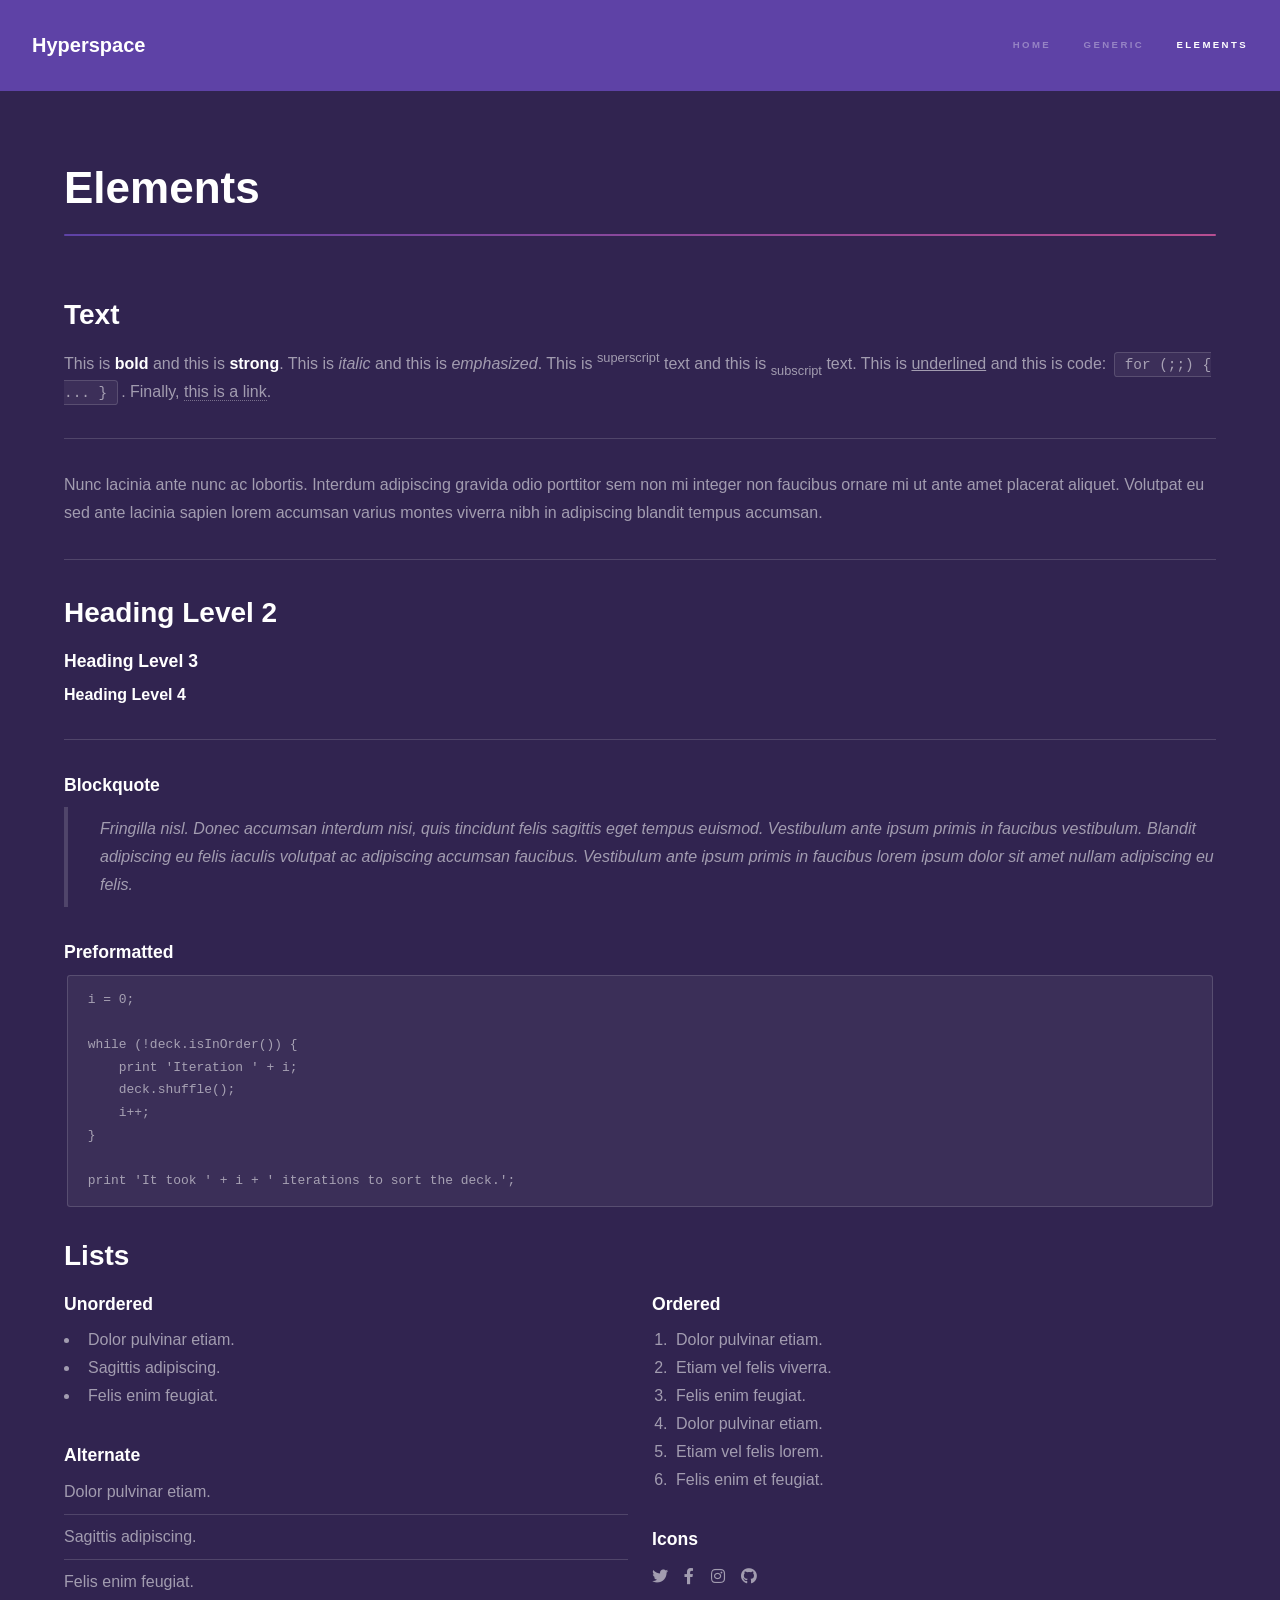
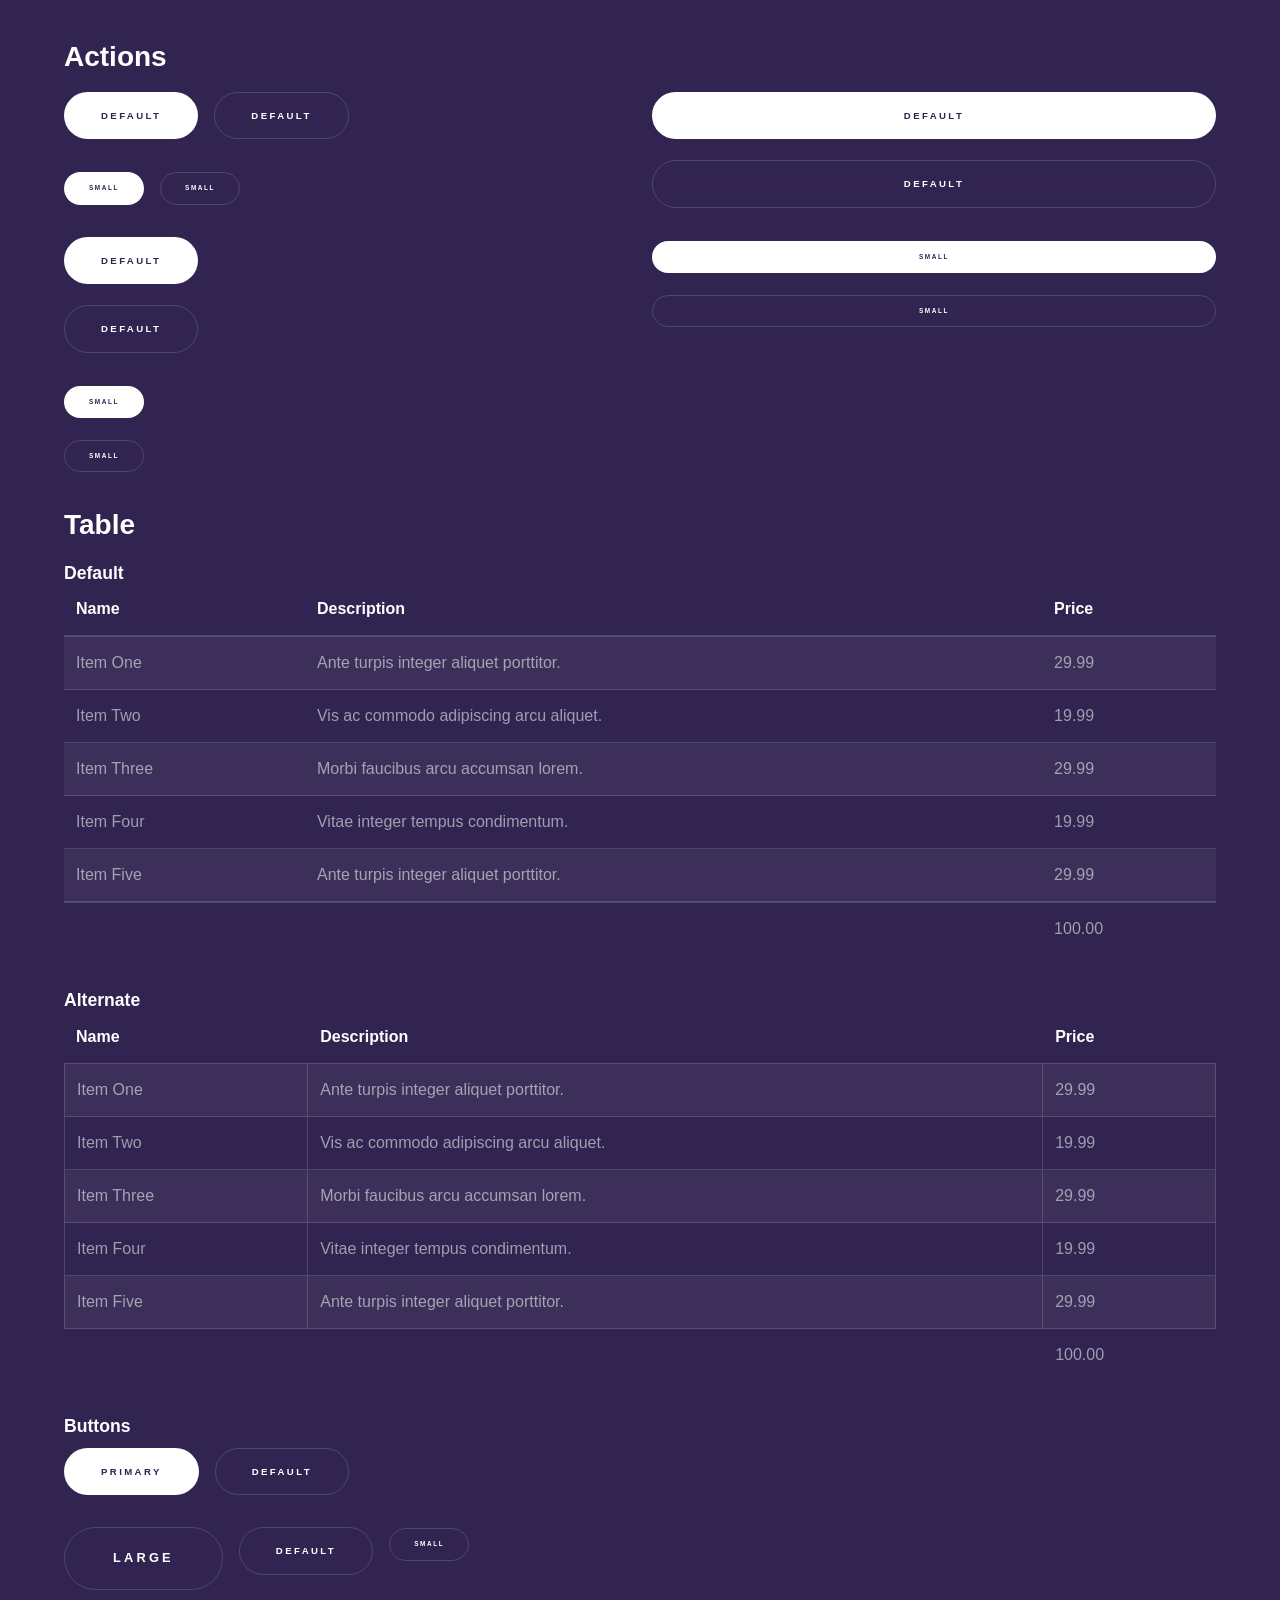
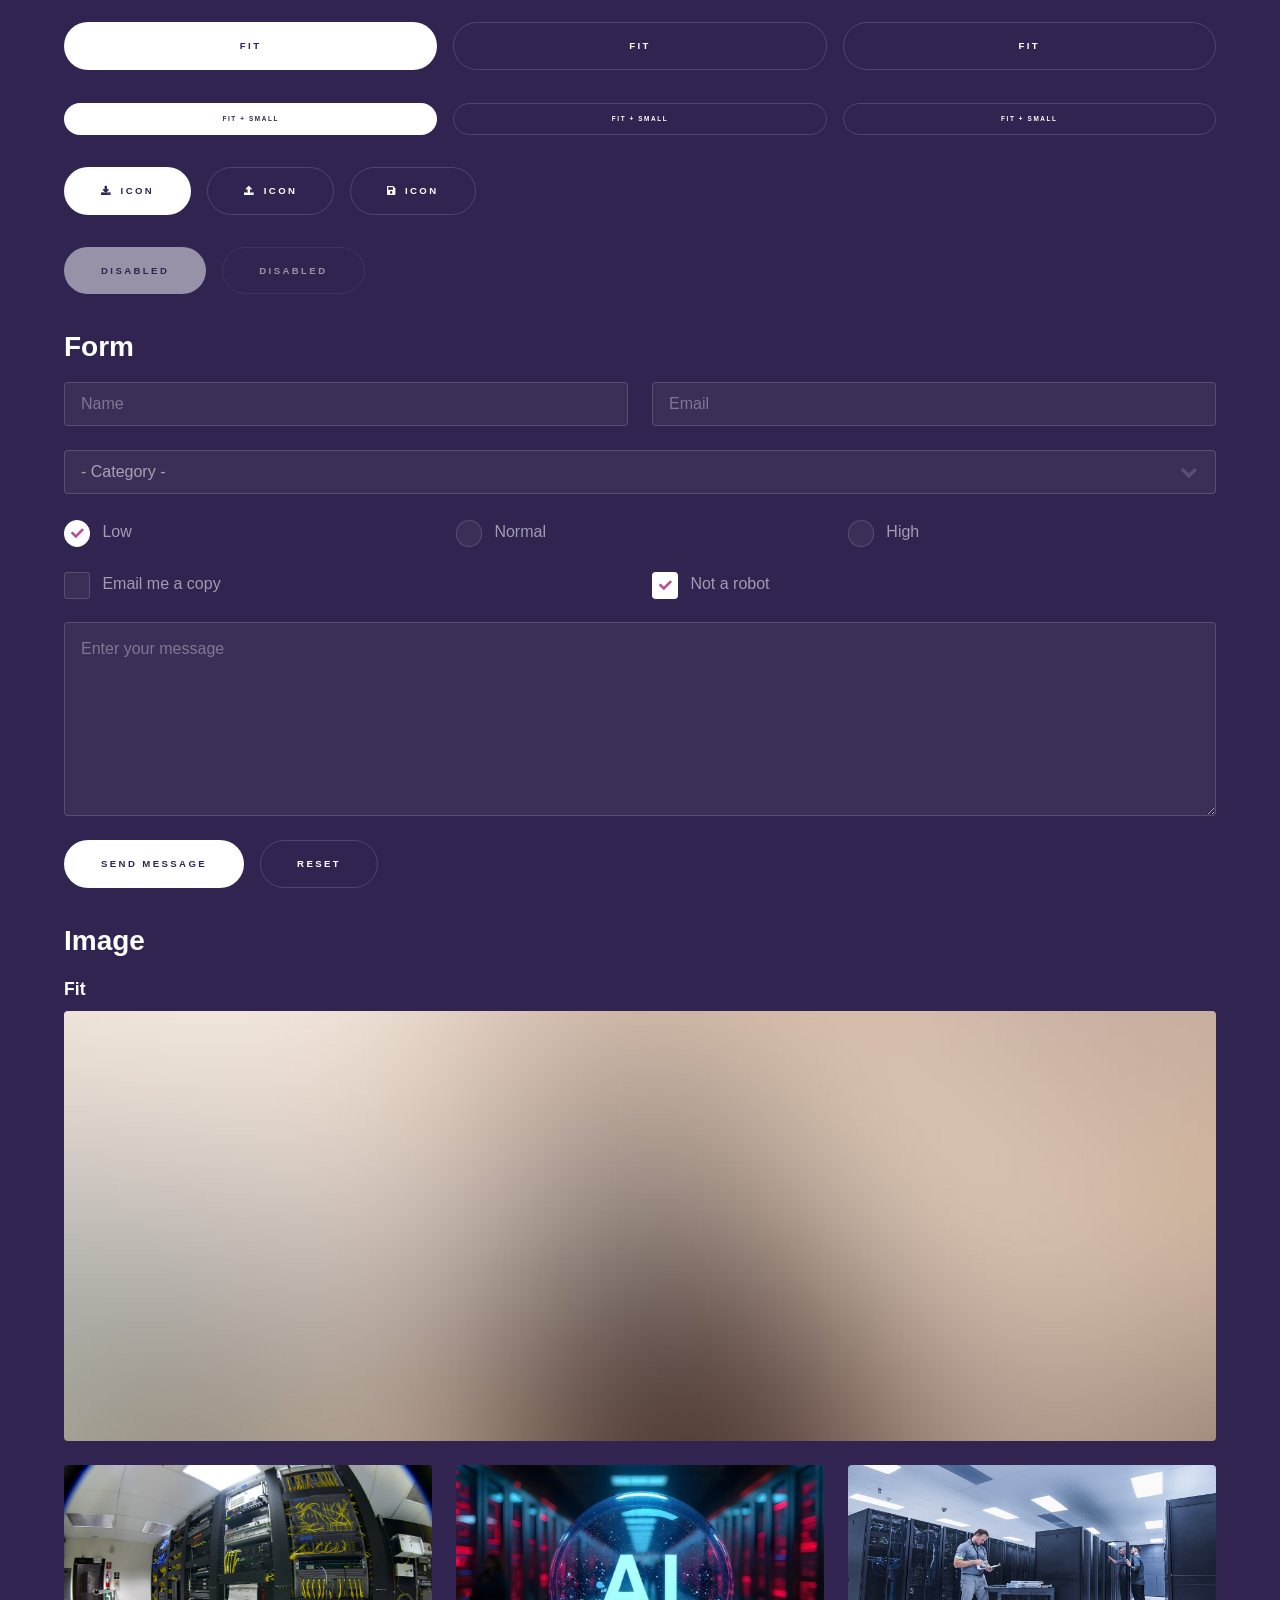
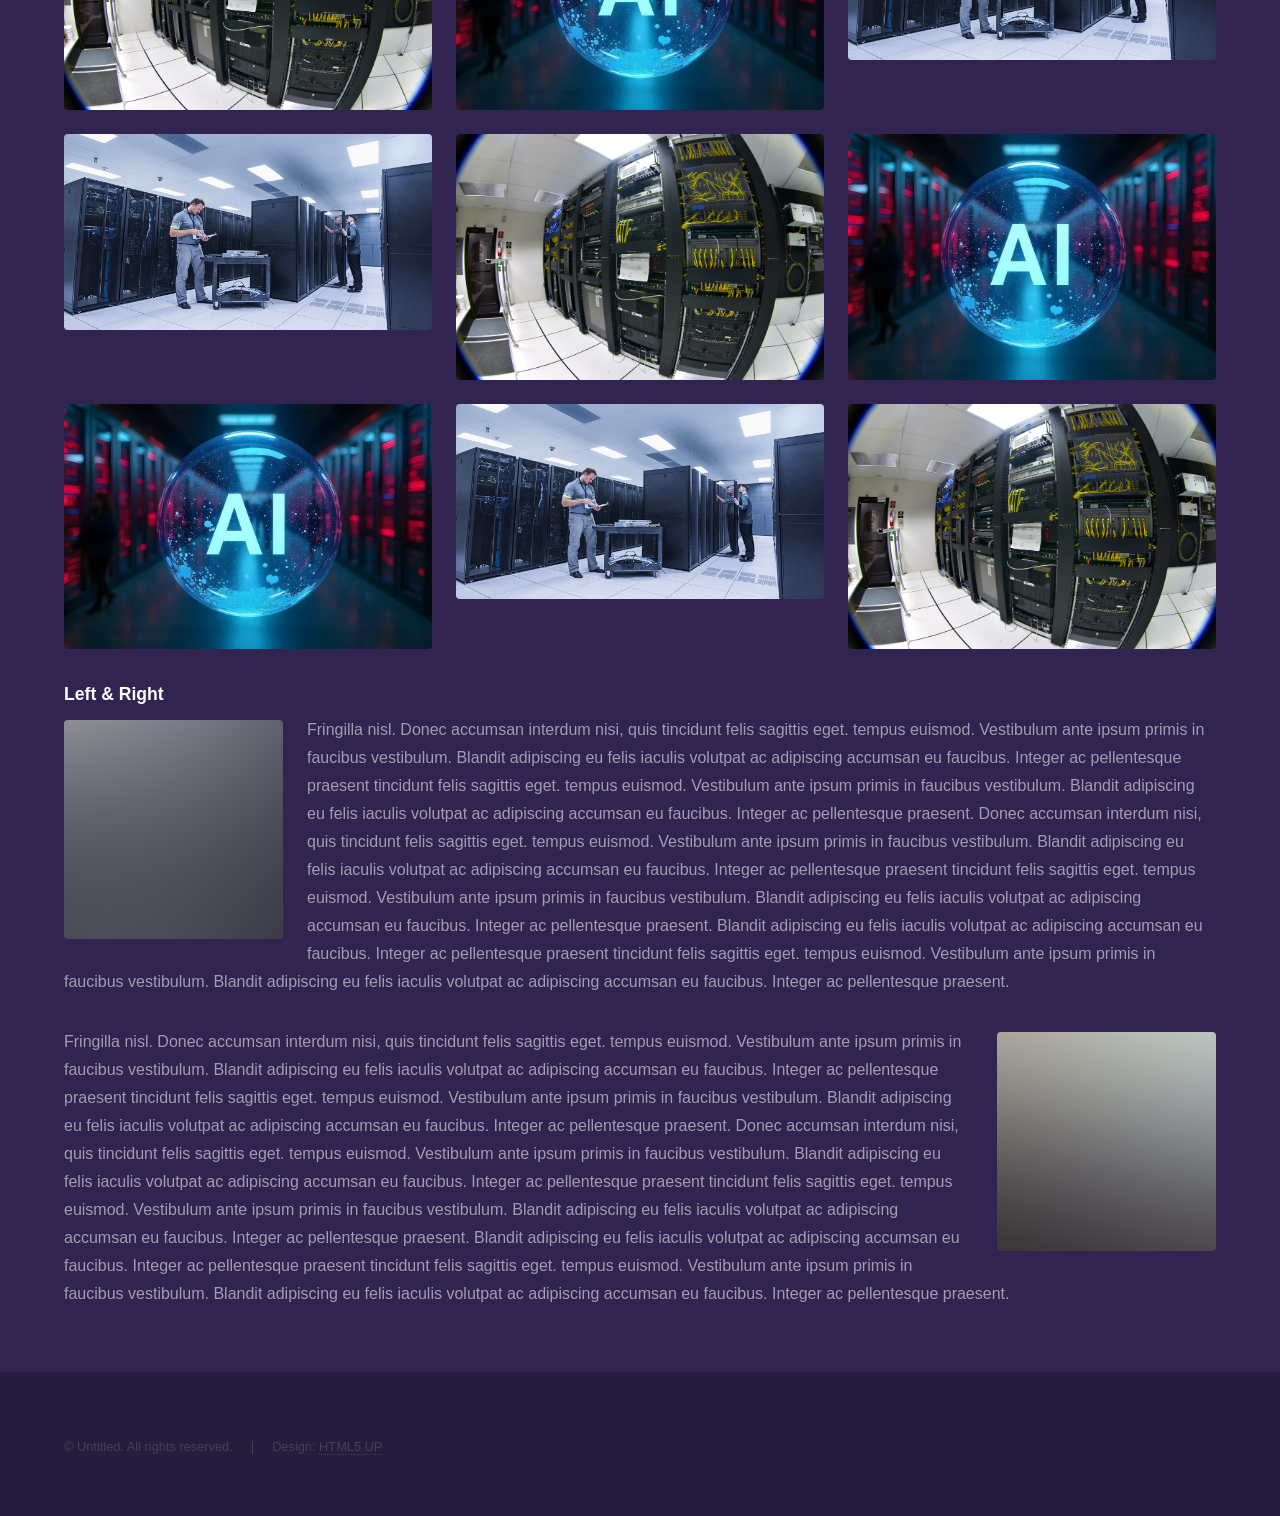
<file: elements.html>
<!DOCTYPE HTML>
<!--
	Hyperspace by HTML5 UP
	html5up.net | @ajlkn
	Free for personal and commercial use under the CCA 3.0 license (html5up.net/license)
-->
<html>
	<head>
		<title>Elements - Hyperspace by HTML5 UP</title>
		<meta charset="utf-8" />
		<meta name="viewport" content="width=device-width, initial-scale=1, user-scalable=no" />
		<link rel="stylesheet" href="assets/css/main.css" />
		<noscript><link rel="stylesheet" href="assets/css/noscript.css" /></noscript>
	</head>
	<body class="is-preload">

		<!-- Header -->
			<header id="header">
				<a href="index.html" class="title">Hyperspace</a>
				<nav>
					<ul>
						<li><a href="index.html">Home</a></li>
						<li><a href="generic.html">Generic</a></li>
						<li><a href="elements.html"  class="active">Elements</a></li>
					</ul>
				</nav>
			</header>

		<!-- Wrapper -->
			<div id="wrapper">

				<!-- Main -->
					<section id="main" class="wrapper">
						<div class="inner">
							<h1 class="major">Elements</h1>

							<!-- Text -->
								<section>
									<h2>Text</h2>
									<p>This is <b>bold</b> and this is <strong>strong</strong>. This is <i>italic</i> and this is <em>emphasized</em>.
									This is <sup>superscript</sup> text and this is <sub>subscript</sub> text.
									This is <u>underlined</u> and this is code: <code>for (;;) { ... }</code>. Finally, <a href="#">this is a link</a>.</p>
									<hr />
									<p>Nunc lacinia ante nunc ac lobortis. Interdum adipiscing gravida odio porttitor sem non mi integer non faucibus ornare mi ut ante amet placerat aliquet. Volutpat eu sed ante lacinia sapien lorem accumsan varius montes viverra nibh in adipiscing blandit tempus accumsan.</p>
									<hr />
									<h2>Heading Level 2</h2>
									<h3>Heading Level 3</h3>
									<h4>Heading Level 4</h4>
									<hr />
									<h3>Blockquote</h3>
									<blockquote>Fringilla nisl. Donec accumsan interdum nisi, quis tincidunt felis sagittis eget tempus euismod. Vestibulum ante ipsum primis in faucibus vestibulum. Blandit adipiscing eu felis iaculis volutpat ac adipiscing accumsan faucibus. Vestibulum ante ipsum primis in faucibus lorem ipsum dolor sit amet nullam adipiscing eu felis.</blockquote>
									<h3>Preformatted</h3>
									<pre><code>i = 0;

while (!deck.isInOrder()) {
    print 'Iteration ' + i;
    deck.shuffle();
    i++;
}

print 'It took ' + i + ' iterations to sort the deck.';</code></pre>
								</section>

							<!-- Lists -->
								<section>
									<h2>Lists</h2>
									<div class="row">
										<div class="col-6 col-12-medium">
											<h3>Unordered</h3>
											<ul>
												<li>Dolor pulvinar etiam.</li>
												<li>Sagittis adipiscing.</li>
												<li>Felis enim feugiat.</li>
											</ul>
											<h3>Alternate</h3>
											<ul class="alt">
												<li>Dolor pulvinar etiam.</li>
												<li>Sagittis adipiscing.</li>
												<li>Felis enim feugiat.</li>
											</ul>
										</div>
										<div class="col-6 col-12-medium">
											<h3>Ordered</h3>
											<ol>
												<li>Dolor pulvinar etiam.</li>
												<li>Etiam vel felis viverra.</li>
												<li>Felis enim feugiat.</li>
												<li>Dolor pulvinar etiam.</li>
												<li>Etiam vel felis lorem.</li>
												<li>Felis enim et feugiat.</li>
											</ol>
											<h3>Icons</h3>
											<ul class="icons">
												<li><a href="#" class="icon brands fa-twitter"><span class="label">Twitter</span></a></li>
												<li><a href="#" class="icon brands fa-facebook-f"><span class="label">Facebook</span></a></li>
												<li><a href="#" class="icon brands fa-instagram"><span class="label">Instagram</span></a></li>
												<li><a href="#" class="icon brands fa-github"><span class="label">Github</span></a></li>
											</ul>
										</div>
									</div>
									<h2>Actions</h2>
									<div class="row">
										<div class="col-6 col-12-medium">
											<ul class="actions">
												<li><a href="#" class="button primary">Default</a></li>
												<li><a href="#" class="button">Default</a></li>
											</ul>
											<ul class="actions small">
												<li><a href="#" class="button primary small">Small</a></li>
												<li><a href="#" class="button small">Small</a></li>
											</ul>
											<ul class="actions stacked">
												<li><a href="#" class="button primary">Default</a></li>
												<li><a href="#" class="button">Default</a></li>
											</ul>
											<ul class="actions stacked">
												<li><a href="#" class="button primary small">Small</a></li>
												<li><a href="#" class="button small">Small</a></li>
											</ul>
										</div>
										<div class="col-6 col-12-medium">
											<ul class="actions stacked">
												<li><a href="#" class="button primary fit">Default</a></li>
												<li><a href="#" class="button fit">Default</a></li>
											</ul>
											<ul class="actions stacked">
												<li><a href="#" class="button primary small fit">Small</a></li>
												<li><a href="#" class="button small fit">Small</a></li>
											</ul>
										</div>
									</div>
								</section>

							<!-- Table -->
								<section>
									<h2>Table</h2>
									<h3>Default</h3>
									<div class="table-wrapper">
										<table>
											<thead>
												<tr>
													<th>Name</th>
													<th>Description</th>
													<th>Price</th>
												</tr>
											</thead>
											<tbody>
												<tr>
													<td>Item One</td>
													<td>Ante turpis integer aliquet porttitor.</td>
													<td>29.99</td>
												</tr>
												<tr>
													<td>Item Two</td>
													<td>Vis ac commodo adipiscing arcu aliquet.</td>
													<td>19.99</td>
												</tr>
												<tr>
													<td>Item Three</td>
													<td> Morbi faucibus arcu accumsan lorem.</td>
													<td>29.99</td>
												</tr>
												<tr>
													<td>Item Four</td>
													<td>Vitae integer tempus condimentum.</td>
													<td>19.99</td>
												</tr>
												<tr>
													<td>Item Five</td>
													<td>Ante turpis integer aliquet porttitor.</td>
													<td>29.99</td>
												</tr>
											</tbody>
											<tfoot>
												<tr>
													<td colspan="2"></td>
													<td>100.00</td>
												</tr>
											</tfoot>
										</table>
									</div>

									<h3>Alternate</h3>
									<div class="table-wrapper">
										<table class="alt">
											<thead>
												<tr>
													<th>Name</th>
													<th>Description</th>
													<th>Price</th>
												</tr>
											</thead>
											<tbody>
												<tr>
													<td>Item One</td>
													<td>Ante turpis integer aliquet porttitor.</td>
													<td>29.99</td>
												</tr>
												<tr>
													<td>Item Two</td>
													<td>Vis ac commodo adipiscing arcu aliquet.</td>
													<td>19.99</td>
												</tr>
												<tr>
													<td>Item Three</td>
													<td> Morbi faucibus arcu accumsan lorem.</td>
													<td>29.99</td>
												</tr>
												<tr>
													<td>Item Four</td>
													<td>Vitae integer tempus condimentum.</td>
													<td>19.99</td>
												</tr>
												<tr>
													<td>Item Five</td>
													<td>Ante turpis integer aliquet porttitor.</td>
													<td>29.99</td>
												</tr>
											</tbody>
											<tfoot>
												<tr>
													<td colspan="2"></td>
													<td>100.00</td>
												</tr>
											</tfoot>
										</table>
									</div>
								</section>

							<!-- Buttons -->
								<section>
									<h3>Buttons</h3>
									<ul class="actions">
										<li><a href="#" class="button primary">Primary</a></li>
										<li><a href="#" class="button">Default</a></li>
									</ul>
									<ul class="actions">
										<li><a href="#" class="button large">Large</a></li>
										<li><a href="#" class="button">Default</a></li>
										<li><a href="#" class="button small">Small</a></li>
									</ul>
									<ul class="actions fit">
										<li><a href="#" class="button primary fit">Fit</a></li>
										<li><a href="#" class="button fit">Fit</a></li>
										<li><a href="#" class="button fit">Fit</a></li>
									</ul>
									<ul class="actions fit small">
										<li><a href="#" class="button primary fit small">Fit + Small</a></li>
										<li><a href="#" class="button fit small">Fit + Small</a></li>
										<li><a href="#" class="button fit small">Fit + Small</a></li>
									</ul>
									<ul class="actions">
										<li><a href="#" class="button primary icon solid fa-download">Icon</a></li>
										<li><a href="#" class="button icon solid fa-upload">Icon</a></li>
										<li><a href="#" class="button icon solid fa-save">Icon</a></li>
									</ul>
									<ul class="actions">
										<li><span class="button primary disabled">Disabled</span></li>
										<li><span class="button disabled">Disabled</span></li>
									</ul>
								</section>

							<!-- Form -->
								<section>
									<h2>Form</h2>
									<form method="post" action="#">
										<div class="row gtr-uniform">
											<div class="col-6 col-12-xsmall">
												<input type="text" name="demo-name" id="demo-name" value="" placeholder="Name" />
											</div>
											<div class="col-6 col-12-xsmall">
												<input type="email" name="demo-email" id="demo-email" value="" placeholder="Email" />
											</div>
											<div class="col-12">
												<select name="demo-category" id="demo-category">
													<option value="">- Category -</option>
													<option value="1">Manufacturing</option>
													<option value="1">Shipping</option>
													<option value="1">Administration</option>
													<option value="1">Human Resources</option>
												</select>
											</div>
											<div class="col-4 col-12-small">
												<input type="radio" id="demo-priority-low" name="demo-priority" checked>
												<label for="demo-priority-low">Low</label>
											</div>
											<div class="col-4 col-12-small">
												<input type="radio" id="demo-priority-normal" name="demo-priority">
												<label for="demo-priority-normal">Normal</label>
											</div>
											<div class="col-4 col-12-small">
												<input type="radio" id="demo-priority-high" name="demo-priority">
												<label for="demo-priority-high">High</label>
											</div>
											<div class="col-6 col-12-small">
												<input type="checkbox" id="demo-copy" name="demo-copy">
												<label for="demo-copy">Email me a copy</label>
											</div>
											<div class="col-6 col-12-small">
												<input type="checkbox" id="demo-human" name="demo-human" checked>
												<label for="demo-human">Not a robot</label>
											</div>
											<div class="col-12">
												<textarea name="demo-message" id="demo-message" placeholder="Enter your message" rows="6"></textarea>
											</div>
											<div class="col-12">
												<ul class="actions">
													<li><input type="submit" value="Send Message" class="primary" /></li>
													<li><input type="reset" value="Reset" /></li>
												</ul>
											</div>
										</div>
									</form>
								</section>

							<!-- Image -->
								<section>
									<h2>Image</h2>
									<h3>Fit</h3>
									<div class="box alt">
										<div class="row gtr-uniform">
											<div class="col-12"><span class="image fit"><img src="images/pic04.jpg" alt="" /></span></div>
											<div class="col-4"><span class="image fit"><img src="images/pic01.jpg" alt="" /></span></div>
											<div class="col-4"><span class="image fit"><img src="images/pic02.jpg" alt="" /></span></div>
											<div class="col-4"><span class="image fit"><img src="images/pic03.jpg" alt="" /></span></div>
											<div class="col-4"><span class="image fit"><img src="images/pic03.jpg" alt="" /></span></div>
											<div class="col-4"><span class="image fit"><img src="images/pic01.jpg" alt="" /></span></div>
											<div class="col-4"><span class="image fit"><img src="images/pic02.jpg" alt="" /></span></div>
											<div class="col-4"><span class="image fit"><img src="images/pic02.jpg" alt="" /></span></div>
											<div class="col-4"><span class="image fit"><img src="images/pic03.jpg" alt="" /></span></div>
											<div class="col-4"><span class="image fit"><img src="images/pic01.jpg" alt="" /></span></div>
										</div>
									</div>
									<h3>Left &amp; Right</h3>
									<p><span class="image left"><img src="images/pic05.jpg" alt="" /></span>Fringilla nisl. Donec accumsan interdum nisi, quis tincidunt felis sagittis eget. tempus euismod. Vestibulum ante ipsum primis in faucibus vestibulum. Blandit adipiscing eu felis iaculis volutpat ac adipiscing accumsan eu faucibus. Integer ac pellentesque praesent tincidunt felis sagittis eget. tempus euismod. Vestibulum ante ipsum primis in faucibus vestibulum. Blandit adipiscing eu felis iaculis volutpat ac adipiscing accumsan eu faucibus. Integer ac pellentesque praesent. Donec accumsan interdum nisi, quis tincidunt felis sagittis eget. tempus euismod. Vestibulum ante ipsum primis in faucibus vestibulum. Blandit adipiscing eu felis iaculis volutpat ac adipiscing accumsan eu faucibus. Integer ac pellentesque praesent tincidunt felis sagittis eget. tempus euismod. Vestibulum ante ipsum primis in faucibus vestibulum. Blandit adipiscing eu felis iaculis volutpat ac adipiscing accumsan eu faucibus. Integer ac pellentesque praesent. Blandit adipiscing eu felis iaculis volutpat ac adipiscing accumsan eu faucibus. Integer ac pellentesque praesent tincidunt felis sagittis eget. tempus euismod. Vestibulum ante ipsum primis in faucibus vestibulum. Blandit adipiscing eu felis iaculis volutpat ac adipiscing accumsan eu faucibus. Integer ac pellentesque praesent.</p>
									<p><span class="image right"><img src="images/pic06.jpg" alt="" /></span>Fringilla nisl. Donec accumsan interdum nisi, quis tincidunt felis sagittis eget. tempus euismod. Vestibulum ante ipsum primis in faucibus vestibulum. Blandit adipiscing eu felis iaculis volutpat ac adipiscing accumsan eu faucibus. Integer ac pellentesque praesent tincidunt felis sagittis eget. tempus euismod. Vestibulum ante ipsum primis in faucibus vestibulum. Blandit adipiscing eu felis iaculis volutpat ac adipiscing accumsan eu faucibus. Integer ac pellentesque praesent. Donec accumsan interdum nisi, quis tincidunt felis sagittis eget. tempus euismod. Vestibulum ante ipsum primis in faucibus vestibulum. Blandit adipiscing eu felis iaculis volutpat ac adipiscing accumsan eu faucibus. Integer ac pellentesque praesent tincidunt felis sagittis eget. tempus euismod. Vestibulum ante ipsum primis in faucibus vestibulum. Blandit adipiscing eu felis iaculis volutpat ac adipiscing accumsan eu faucibus. Integer ac pellentesque praesent. Blandit adipiscing eu felis iaculis volutpat ac adipiscing accumsan eu faucibus. Integer ac pellentesque praesent tincidunt felis sagittis eget. tempus euismod. Vestibulum ante ipsum primis in faucibus vestibulum. Blandit adipiscing eu felis iaculis volutpat ac adipiscing accumsan eu faucibus. Integer ac pellentesque praesent.</p>
								</section>

						</div>
					</section>

			</div>

		<!-- Footer -->
			<footer id="footer" class="wrapper alt">
				<div class="inner">
					<ul class="menu">
						<li>&copy; Untitled. All rights reserved.</li><li>Design: <a href="http://html5up.net">HTML5 UP</a></li>
					</ul>
				</div>
			</footer>

		<!-- Scripts -->
			<script src="assets/js/jquery.min.js"></script>
			<script src="assets/js/jquery.scrollex.min.js"></script>
			<script src="assets/js/jquery.scrolly.min.js"></script>
			<script src="assets/js/browser.min.js"></script>
			<script src="assets/js/breakpoints.min.js"></script>
			<script src="assets/js/util.js"></script>
			<script src="assets/js/main.js"></script>

	</body>
</html>
</file>
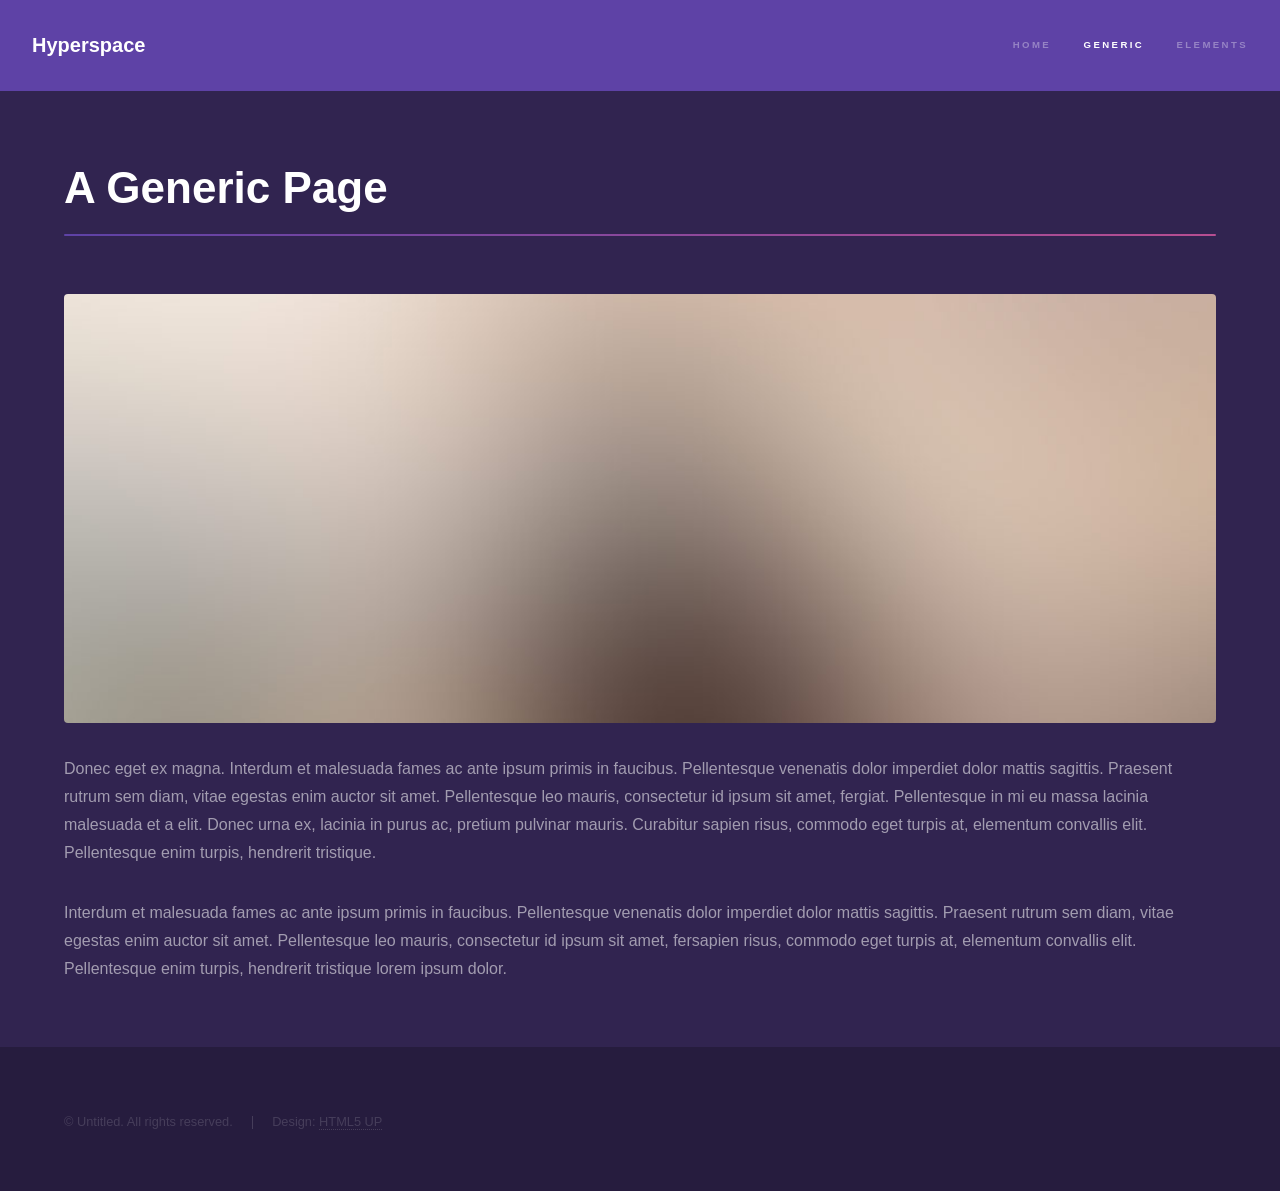
<file: generic.html>
<!DOCTYPE HTML>
<!--
	Hyperspace by HTML5 UP
	html5up.net | @ajlkn
	Free for personal and commercial use under the CCA 3.0 license (html5up.net/license)
-->
<html>
	<head>
		<title>Generic - Hyperspace by HTML5 UP</title>
		<meta charset="utf-8" />
		<meta name="viewport" content="width=device-width, initial-scale=1, user-scalable=no" />
		<link rel="stylesheet" href="assets/css/main.css" />
		<noscript><link rel="stylesheet" href="assets/css/noscript.css" /></noscript>
	</head>
	<body class="is-preload">

		<!-- Header -->
			<header id="header">
				<a href="index.html" class="title">Hyperspace</a>
				<nav>
					<ul>
						<li><a href="index.html">Home</a></li>
						<li><a href="generic.html" class="active">Generic</a></li>
						<li><a href="elements.html">Elements</a></li>
					</ul>
				</nav>
			</header>

		<!-- Wrapper -->
			<div id="wrapper">

				<!-- Main -->
					<section id="main" class="wrapper">
						<div class="inner">
							<h1 class="major">A Generic Page</h1>
							<span class="image fit"><img src="images/pic04.jpg" alt="" /></span>
							<p>Donec eget ex magna. Interdum et malesuada fames ac ante ipsum primis in faucibus. Pellentesque venenatis dolor imperdiet dolor mattis sagittis. Praesent rutrum sem diam, vitae egestas enim auctor sit amet. Pellentesque leo mauris, consectetur id ipsum sit amet, fergiat. Pellentesque in mi eu massa lacinia malesuada et a elit. Donec urna ex, lacinia in purus ac, pretium pulvinar mauris. Curabitur sapien risus, commodo eget turpis at, elementum convallis elit. Pellentesque enim turpis, hendrerit tristique.</p>
							<p>Interdum et malesuada fames ac ante ipsum primis in faucibus. Pellentesque venenatis dolor imperdiet dolor mattis sagittis. Praesent rutrum sem diam, vitae egestas enim auctor sit amet. Pellentesque leo mauris, consectetur id ipsum sit amet, fersapien risus, commodo eget turpis at, elementum convallis elit. Pellentesque enim turpis, hendrerit tristique lorem ipsum dolor.</p>
						</div>
					</section>

			</div>

		<!-- Footer -->
			<footer id="footer" class="wrapper alt">
				<div class="inner">
					<ul class="menu">
						<li>&copy; Untitled. All rights reserved.</li><li>Design: <a href="http://html5up.net">HTML5 UP</a></li>
					</ul>
				</div>
			</footer>

		<!-- Scripts -->
			<script src="assets/js/jquery.min.js"></script>
			<script src="assets/js/jquery.scrollex.min.js"></script>
			<script src="assets/js/jquery.scrolly.min.js"></script>
			<script src="assets/js/browser.min.js"></script>
			<script src="assets/js/breakpoints.min.js"></script>
			<script src="assets/js/util.js"></script>
			<script src="assets/js/main.js"></script>

	</body>
</html>
</file>
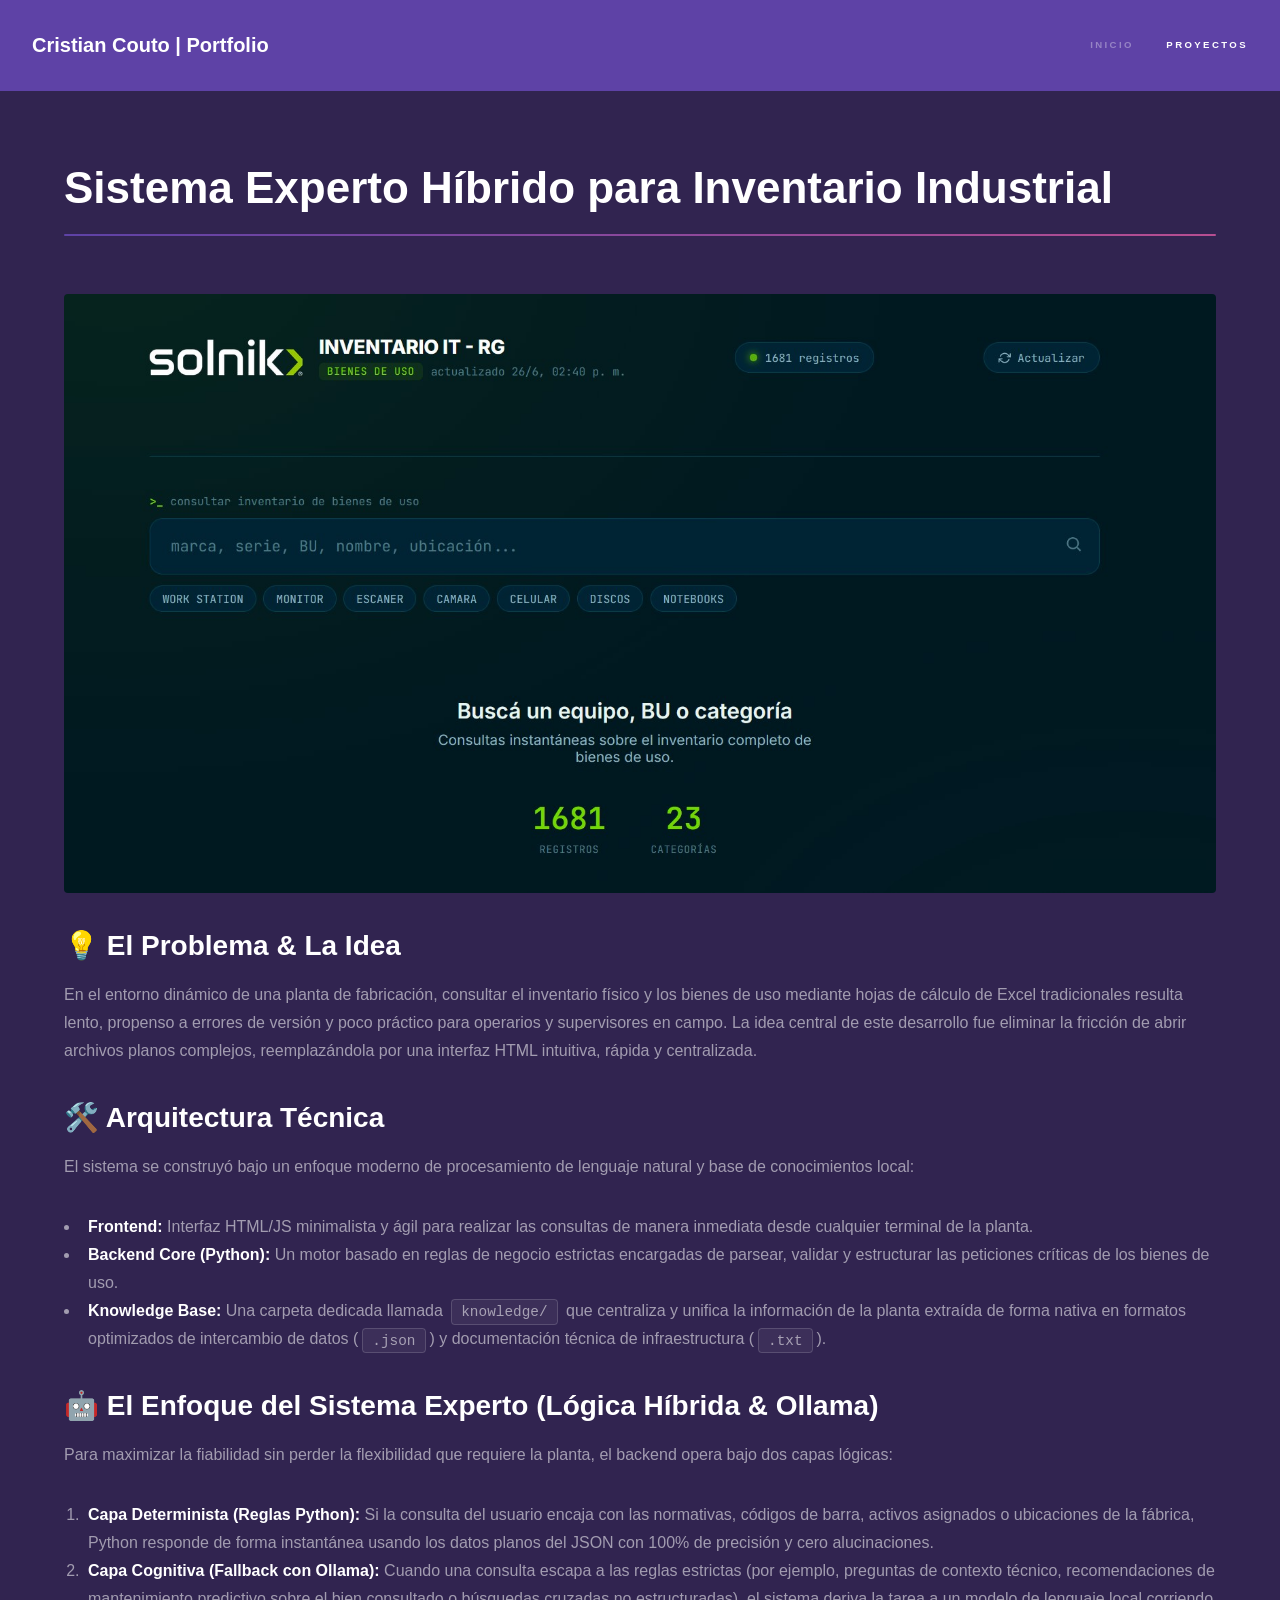
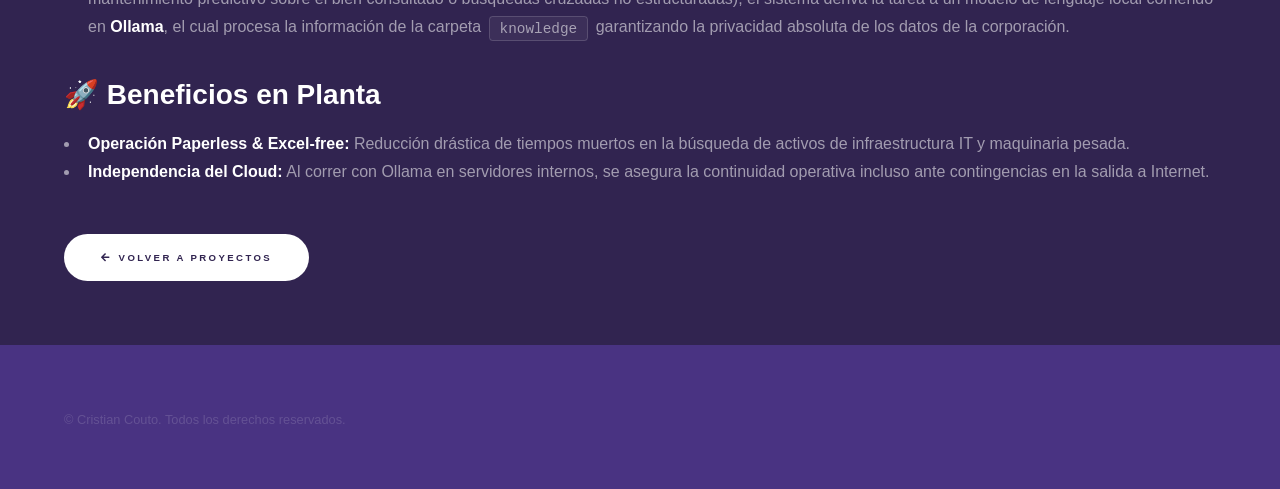
<file: proyecto-inventario.html>
<!DOCTYPE HTML>
<html lang="es">
    <head>
        <title>Proyecto: Sistema Experto de Bienes de Uso | Cristian Couto</title>
        <meta charset="utf-8" />
        <meta name="viewport" content="width=device-width, initial-scale=1, user-scalable=no" />
        <link rel="stylesheet" href="assets/css/main.css" />
        <noscript><link rel="stylesheet" href="assets/css/noscript.css" /></noscript>
    </head>
    <body class="is-preload">

        <header id="header">
            <a href="index.html" class="title">Cristian Couto | Portfolio</a>
            <nav>
                <ul>
                    <li><a href="index.html">Inicio</a></li>
                    <li><a href="index.html#proyectos" class="active">Proyectos</a></li>
                </ul>
            </nav>
        </header>

        <div id="wrapper">

            <section id="main" class="wrapper">
                <div class="inner">
                    <h1 class="major">Sistema Experto Híbrido para Inventario Industrial</h1>
                    <span class="image fit"><img src="images/pic07.jpg" alt="Entorno de Planta Industrial" /></span>
                    
                    <h2>💡 El Problema & La Idea</h2>
                    <p>En el entorno dinámico de una planta de fabricación, consultar el inventario físico y los bienes de uso mediante hojas de cálculo de Excel tradicionales resulta lento, propenso a errores de versión y poco práctico para operarios y supervisores en campo. La idea central de este desarrollo fue eliminar la fricción de abrir archivos planos complejos, reemplazándola por una interfaz HTML intuitiva, rápida y centralizada.</p>

                    <h2>🛠️ Arquitectura Técnica</h2>
                    <p>El sistema se construyó bajo un enfoque moderno de procesamiento de lenguaje natural y base de conocimientos local:</p>
                    <ul>
                        <li><strong>Frontend:</strong> Interfaz HTML/JS minimalista y ágil para realizar las consultas de manera inmediata desde cualquier terminal de la planta.</li>
                        <li><strong>Backend Core (Python):</strong> Un motor basado en reglas de negocio estrictas encargadas de parsear, validar y estructurar las peticiones críticas de los bienes de uso.</li>
                        <li><strong>Knowledge Base:</strong> Una carpeta dedicada llamada <code>knowledge/</code> que centraliza y unifica la información de la planta extraída de forma nativa en formatos optimizados de intercambio de datos (<code>.json</code>) y documentación técnica de infraestructura (<code>.txt</code>).</li>
                    </ul>

                    <h2>🤖 El Enfoque del Sistema Experto (Lógica Híbrida & Ollama)</h2>
                    <p>Para maximizar la fiabilidad sin perder la flexibilidad que requiere la planta, el backend opera bajo dos capas lógicas:</p>
                    <ol>
                        <li><strong>Capa Determinista (Reglas Python):</strong> Si la consulta del usuario encaja con las normativas, códigos de barra, activos asignados o ubicaciones de la fábrica, Python responde de forma instantánea usando los datos planos del JSON con 100% de precisión y cero alucinaciones.</li>
                        <li><strong>Capa Cognitiva (Fallback con Ollama):</strong> Cuando una consulta escapa a las reglas estrictas (por ejemplo, preguntas de contexto técnico, recomendaciones de mantenimiento predictivo sobre el bien consultado o búsquedas cruzadas no estructuradas), el sistema deriva la tarea a un modelo de lenguaje local corriendo en <strong>Ollama</strong>, el cual procesa la información de la carpeta <code>knowledge</code> garantizando la privacidad absoluta de los datos de la corporación.</li>
                    </ol>

                    <h2>🚀 Beneficios en Planta</h2>
                    <ul>
                        <li><strong>Operación Paperless & Excel-free:</strong> Reducción drástica de tiempos muertos en la búsqueda de activos de infraestructura IT y maquinaria pesada.</li>
                        <li><strong>Independencia del Cloud:</strong> Al correr con Ollama en servidores internos, se asegura la continuidad operativa incluso ante contingencias en la salida a Internet.</li>
                    </ul>

                    <ul class="actions" style="margin-top: 3em;">
                        <li><a href="index.html#proyectos" class="button primary icon solid fa-arrow-left">Volver a Proyectos</a></li>
                    </ul>
                </div>
            </section>
        </div>

        <footer id="footer" class="wrapper style1-alt">
            <div class="inner">
                <ul class="menu">
                    <li>&copy; Cristian Couto. Todos los derechos reservados.</li>
                </ul>
            </div>
        </footer>

        <script src="assets/js/jquery.min.js"></script>
        <script src="assets/js/jquery.scrollex.min.js"></script>
        <script src="assets/js/jquery.scrolly.min.js"></script>
        <script src="assets/js/browser.min.js"></script>
        <script src="assets/js/breakpoints.min.js"></script>
        <script src="assets/js/util.js"></script>
        <script src="assets/js/main.js"></script>

    </body>
</html>
</file>
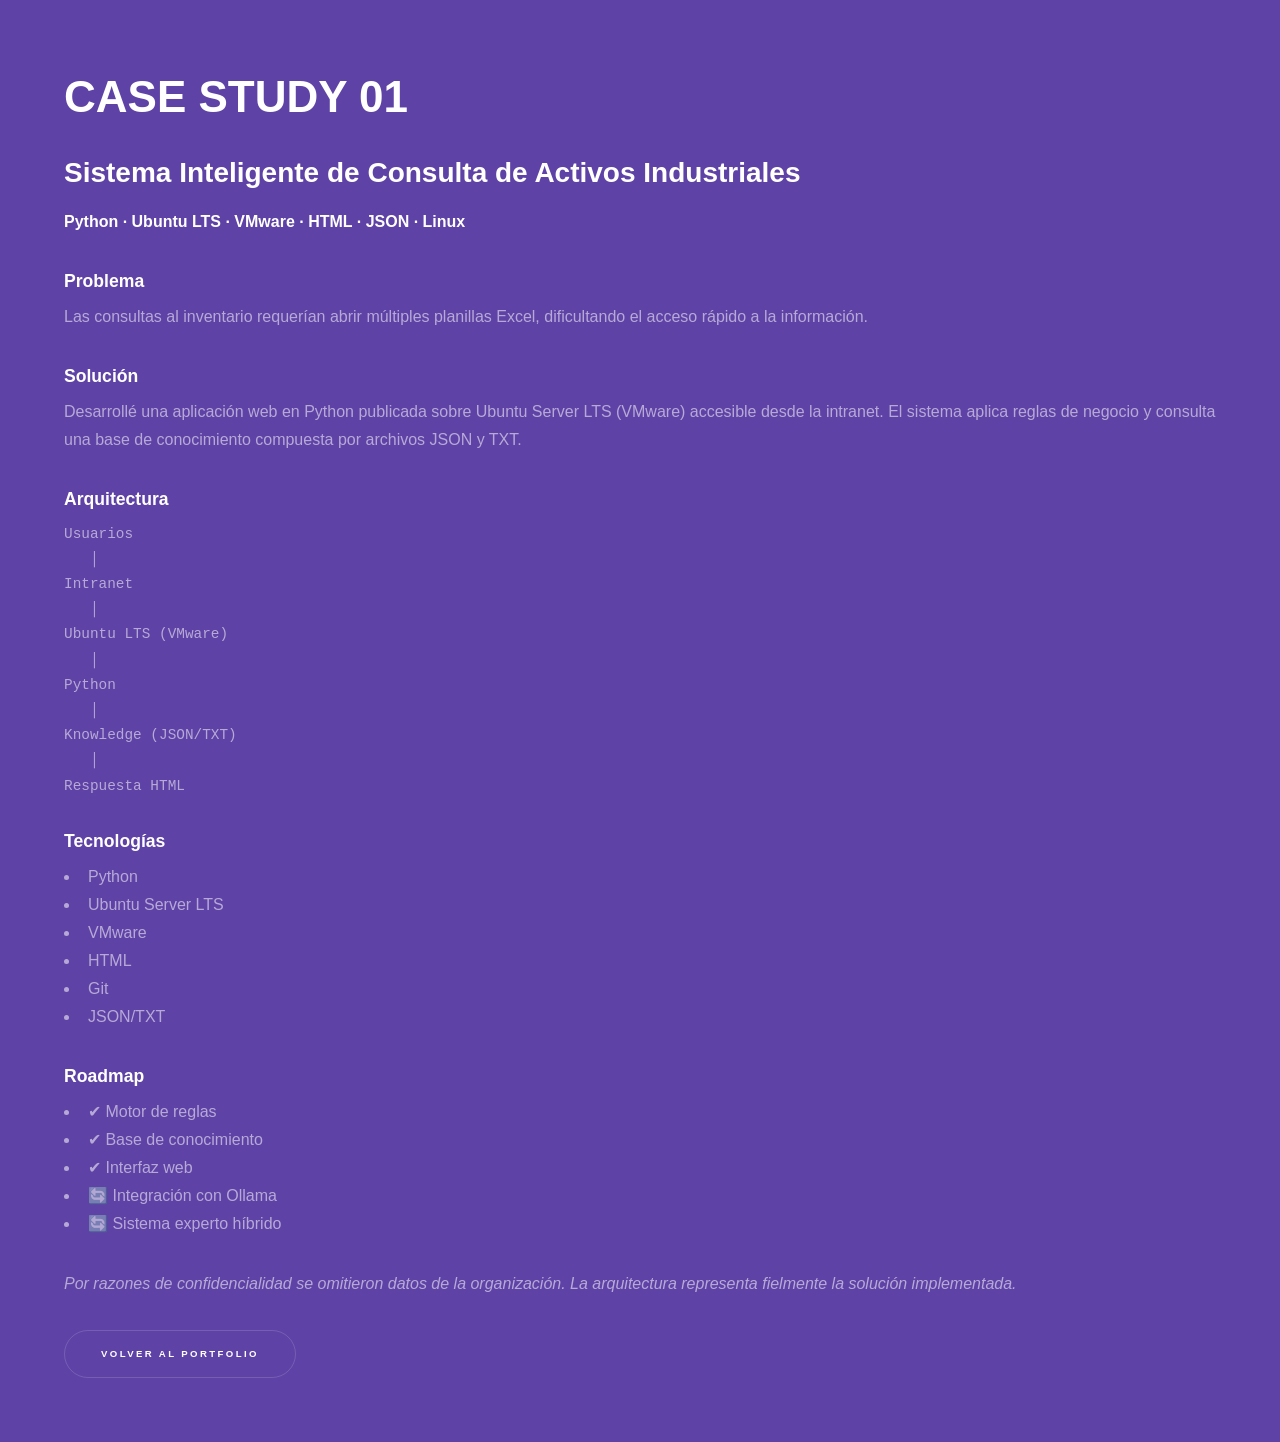
<file: proyectos/inventario-industrial.html>
<!DOCTYPE html><html lang='es'><head><meta charset='utf-8'>
<title>Sistema Inteligente de Consulta de Activos</title>
<link rel='stylesheet' href='../assets/css/main.css'></head>
<body>
<section class='wrapper style1 fullscreen fade-up'><div class='inner'>
<h1>CASE STUDY 01</h1>
<h2>Sistema Inteligente de Consulta de Activos Industriales</h2>
<p><strong>Python · Ubuntu LTS · VMware · HTML · JSON · Linux</strong></p>

<h3>Problema</h3>
<p>Las consultas al inventario requerían abrir múltiples planillas Excel, dificultando el acceso rápido a la información.</p>

<h3>Solución</h3>
<p>Desarrollé una aplicación web en Python publicada sobre Ubuntu Server LTS (VMware) accesible desde la intranet. El sistema aplica reglas de negocio y consulta una base de conocimiento compuesta por archivos JSON y TXT.</p>

<h3>Arquitectura</h3>
<pre>
Usuarios
   │
Intranet
   │
Ubuntu LTS (VMware)
   │
Python
   │
Knowledge (JSON/TXT)
   │
Respuesta HTML
</pre>

<h3>Tecnologías</h3>
<ul>
<li>Python</li><li>Ubuntu Server LTS</li><li>VMware</li><li>HTML</li><li>Git</li><li>JSON/TXT</li>
</ul>

<h3>Roadmap</h3>
<ul>
<li>✔ Motor de reglas</li>
<li>✔ Base de conocimiento</li>
<li>✔ Interfaz web</li>
<li>🔄 Integración con Ollama</li>
<li>🔄 Sistema experto híbrido</li>
</ul>

<p><em>Por razones de confidencialidad se omitieron datos de la organización. La arquitectura representa fielmente la solución implementada.</em></p>

<p><a href="../index.html" class="button">Volver al Portfolio</a></p>
</div></section>
</body></html>
</file>
<file: assets/css/noscript.css>
/*
	Hyperspace by HTML5 UP
	html5up.net | @ajlkn
	Free for personal and commercial use under the CCA 3.0 license (html5up.net/license)
*/

/* Spotlights */

	.spotlights > section > .image:before {
		opacity: 0 !important;
	}

	.spotlights > section > .content > .inner {
		-moz-transform: none !important;
		-webkit-transform: none !important;
		-ms-transform: none !important;
		transform: none !important;
		opacity: 1 !important;
	}

/* Wrapper */

	.wrapper > .inner {
		opacity: 1 !important;
		-moz-transform: none !important;
		-webkit-transform: none !important;
		-ms-transform: none !important;
		transform: none !important;
	}

/* Sidebar */

	#sidebar > .inner {
		opacity: 1 !important;
	}

	#sidebar nav > ul > li {
		-moz-transform: none !important;
		-webkit-transform: none !important;
		-ms-transform: none !important;
		transform: none !important;
		opacity: 1 !important;
	}
</file>
<file: assets/css/main.css>
@import url(fontawesome-all.min.css);

/*
	Hyperspace by HTML5 UP
	html5up.net | @ajlkn
	Free for personal and commercial use under the CCA 3.0 license (html5up.net/license)
*/

html, body, div, span, applet, object,
iframe, h1, h2, h3, h4, h5, h6, p, blockquote,
pre, a, abbr, acronym, address, big, cite,
code, del, dfn, em, img, ins, kbd, q, s, samp,
small, strike, strong, sub, sup, tt, var, b,
u, i, center, dl, dt, dd, ol, ul, li, fieldset,
form, label, legend, table, caption, tbody,
tfoot, thead, tr, th, td, article, aside,
canvas, details, embed, figure, figcaption,
footer, header, hgroup, menu, nav, output, ruby,
section, summary, time, mark, audio, video {
	margin: 0;
	padding: 0;
	border: 0;
	font-size: 100%;
	font: inherit;
	vertical-align: baseline;}

article, aside, details, figcaption, figure,
footer, header, hgroup, menu, nav, section {
	display: block;}

body {
	line-height: 1;
}

ol, ul {
	list-style: none;
}

blockquote, q {
	quotes: none;
}

	blockquote:before, blockquote:after, q:before, q:after {
		content: '';
		content: none;
	}

table {
	border-collapse: collapse;
	border-spacing: 0;
}

body {
	-webkit-text-size-adjust: none;
}

mark {
	background-color: transparent;
	color: inherit;
}

input::-moz-focus-inner {
	border: 0;
	padding: 0;
}

input, select, textarea {
	-moz-appearance: none;
	-webkit-appearance: none;
	-ms-appearance: none;
	appearance: none;
}

/* Basic */

	@-ms-viewport {
		width: device-width;
	}

	body {
		-ms-overflow-style: scrollbar;
	}

	@media screen and (max-width: 480px) {

		html, body {
			min-width: 320px;
		}

	}

	html {
		box-sizing: border-box;
	}

	*, *:before, *:after {
		box-sizing: inherit;
	}

	body {
		background: #312450;
	}

		body.is-preload *, body.is-preload *:before, body.is-preload *:after {
			-moz-animation: none !important;
			-webkit-animation: none !important;
			-ms-animation: none !important;
			animation: none !important;
			-moz-transition: none !important;
			-webkit-transition: none !important;
			-ms-transition: none !important;
			transition: none !important;
		}

/* Type */

	body, input, select, textarea {
		color: rgba(255, 255, 255, 0.55);
		font-family: Arial, Helvetica, sans-serif;
		font-size: 16.5pt;
		font-weight: normal;
		line-height: 1.75;
	}

		@media screen and (max-width: 1680px) {

			body, input, select, textarea {
				font-size: 13pt;
			}

		}

		@media screen and (max-width: 1280px) {

			body, input, select, textarea {
				font-size: 12pt;
			}

		}

		@media screen and (max-width: 360px) {

			body, input, select, textarea {
				font-size: 11pt;
			}

		}

	a {
		-moz-transition: color 0.2s ease, border-bottom-color 0.2s ease;
		-webkit-transition: color 0.2s ease, border-bottom-color 0.2s ease;
		-ms-transition: color 0.2s ease, border-bottom-color 0.2s ease;
		transition: color 0.2s ease, border-bottom-color 0.2s ease;
		border-bottom: dotted 1px rgba(255, 255, 255, 0.35);
		color: inherit;
		text-decoration: none;
	}

		a:hover {
			border-bottom-color: transparent;
			color: #ffffff;
		}

	strong, b {
		color: #ffffff;
		font-weight: bold;
	}

	em, i {
		font-style: italic;
	}

	p {
		margin: 0 0 2em 0;
	}

	h1, h2, h3, h4, h5, h6 {
		color: #ffffff;
		font-weight: bold;
		line-height: 1.5;
		margin: 0 0 0.5em 0;
	}

		h1 a, h2 a, h3 a, h4 a, h5 a, h6 a {
			color: inherit;
			text-decoration: none;
		}

	h1 {
		font-size: 2.75em;
	}

		h1.major {
			margin: 0 0 1.3em 0;
			position: relative;
			padding-bottom: 0.35em;
		}

			h1.major:after {
				background-image: -moz-linear-gradient(to right, #5e42a6, #b74e91);
				background-image: -webkit-linear-gradient(to right, #5e42a6, #b74e91);
				background-image: -ms-linear-gradient(to right, #5e42a6, #b74e91);
				background-image: linear-gradient(to right, #5e42a6, #b74e91);
				-moz-transition: max-width 0.2s ease;
				-webkit-transition: max-width 0.2s ease;
				-ms-transition: max-width 0.2s ease;
				transition: max-width 0.2s ease;
				border-radius: 0.2em;
				bottom: 0;
				content: '';
				height: 0.05em;
				position: absolute;
				right: 0;
				width: 100%;
			}

	h2 {
		font-size: 1.75em;
	}

	h3 {
		font-size: 1.1em;
	}

	h4 {
		font-size: 1em;
	}

	h5 {
		font-size: 0.8em;
	}

	h6 {
		font-size: 0.6em;
	}

	@media screen and (max-width: 736px) {

		h1 {
			font-size: 2em;
		}

		h2 {
			font-size: 1.25em;
		}

		h3 {
			font-size: 1em;
		}

		h4 {
			font-size: 0.8em;
		}

		h5 {
			font-size: 0.6em;
		}

		h6 {
			font-size: 0.6em;
		}

	}

	sub {
		font-size: 0.8em;
		position: relative;
		top: 0.5em;
	}

	sup {
		font-size: 0.8em;
		position: relative;
		top: -0.5em;
	}

	blockquote {
		border-left: solid 4px rgba(255, 255, 255, 0.15);
		font-style: italic;
		margin: 0 0 2em 0;
		padding: 0.5em 0 0.5em 2em;
	}

	code {
		background: rgba(255, 255, 255, 0.05);
		border-radius: 0.25em;
		border: solid 1px rgba(255, 255, 255, 0.15);
		font-family: "Courier New", monospace;
		font-size: 0.9em;
		margin: 0 0.25em;
		padding: 0.25em 0.65em;
	}

	pre {
		-webkit-overflow-scrolling: touch;
		font-family: "Courier New", monospace;
		font-size: 0.9em;
		margin: 0 0 2em 0;
	}

		pre code {
			display: block;
			line-height: 1.75em;
			padding: 1em 1.5em;
			overflow-x: auto;
		}

	hr {
		border: 0;
		border-bottom: solid 1px rgba(255, 255, 255, 0.15);
		margin: 2em 0;
	}

		hr.major {
			margin: 3em 0;
		}

	.align-left {
		text-align: left;
	}

	.align-center {
		text-align: center;
	}

	.align-right {
		text-align: right;
	}

/* Row */

	.row {
		display: flex;
		flex-wrap: wrap;
		box-sizing: border-box;
		align-items: stretch;
	}

		.row > * {
			box-sizing: border-box;
		}

		.row.gtr-uniform > * > :last-child {
			margin-bottom: 0;
		}

		.row.aln-left {
			justify-content: flex-start;
		}

		.row.aln-center {
			justify-content: center;
		}

		.row.aln-right {
			justify-content: flex-end;
		}

		.row.aln-top {
			align-items: flex-start;
		}

		.row.aln-middle {
			align-items: center;
		}

		.row.aln-bottom {
			align-items: flex-end;
		}

		.row > .imp {
			order: -1;
		}

		.row > .col-1 {
			width: 8.33333%;
		}

		.row > .off-1 {
			margin-left: 8.33333%;
		}

		.row > .col-2 {
			width: 16.66667%;
		}

		.row > .off-2 {
			margin-left: 16.66667%;
		}

		.row > .col-3 {
			width: 25%;
		}

		.row > .off-3 {
			margin-left: 25%;
		}

		.row > .col-4 {
			width: 33.33333%;
		}

		.row > .off-4 {
			margin-left: 33.33333%;
		}

		.row > .col-5 {
			width: 41.66667%;
		}

		.row > .off-5 {
			margin-left: 41.66667%;
		}

		.row > .col-6 {
			width: 50%;
		}

		.row > .off-6 {
			margin-left: 50%;
		}

		.row > .col-7 {
			width: 58.33333%;
		}

		.row > .off-7 {
			margin-left: 58.33333%;
		}

		.row > .col-8 {
			width: 66.66667%;
		}

		.row > .off-8 {
			margin-left: 66.66667%;
		}

		.row > .col-9 {
			width: 75%;
		}

		.row > .off-9 {
			margin-left: 75%;
		}

		.row > .col-10 {
			width: 83.33333%;
		}

		.row > .off-10 {
			margin-left: 83.33333%;
		}

		.row > .col-11 {
			width: 91.66667%;
		}

		.row > .off-11 {
			margin-left: 91.66667%;
		}

		.row > .col-12 {
			width: 100%;
		}

		.row > .off-12 {
			margin-left: 100%;
		}

		.row.gtr-0 {
			margin-top: 0;
			margin-left: 0em;
		}

			.row.gtr-0 > * {
				padding: 0 0 0 0em;
			}

			.row.gtr-0.gtr-uniform {
				margin-top: 0em;
			}

				.row.gtr-0.gtr-uniform > * {
					padding-top: 0em;
				}

		.row.gtr-25 {
			margin-top: 0;
			margin-left: -0.375em;
		}

			.row.gtr-25 > * {
				padding: 0 0 0 0.375em;
			}

			.row.gtr-25.gtr-uniform {
				margin-top: -0.375em;
			}

				.row.gtr-25.gtr-uniform > * {
					padding-top: 0.375em;
				}

		.row.gtr-50 {
			margin-top: 0;
			margin-left: -0.75em;
		}

			.row.gtr-50 > * {
				padding: 0 0 0 0.75em;
			}

			.row.gtr-50.gtr-uniform {
				margin-top: -0.75em;
			}

				.row.gtr-50.gtr-uniform > * {
					padding-top: 0.75em;
				}

		.row {
			margin-top: 0;
			margin-left: -1.5em;
		}

			.row > * {
				padding: 0 0 0 1.5em;
			}

			.row.gtr-uniform {
				margin-top: -1.5em;
			}

				.row.gtr-uniform > * {
					padding-top: 1.5em;
				}

		.row.gtr-150 {
			margin-top: 0;
			margin-left: -2.25em;
		}

			.row.gtr-150 > * {
				padding: 0 0 0 2.25em;
			}

			.row.gtr-150.gtr-uniform {
				margin-top: -2.25em;
			}

				.row.gtr-150.gtr-uniform > * {
					padding-top: 2.25em;
				}

		.row.gtr-200 {
			margin-top: 0;
			margin-left: -3em;
		}

			.row.gtr-200 > * {
				padding: 0 0 0 3em;
			}

			.row.gtr-200.gtr-uniform {
				margin-top: -3em;
			}

				.row.gtr-200.gtr-uniform > * {
					padding-top: 3em;
				}

		@media screen and (max-width: 1680px) {

			.row {
				display: flex;
				flex-wrap: wrap;
				box-sizing: border-box;
				align-items: stretch;
			}

				.row > * {
					box-sizing: border-box;
				}

				.row.gtr-uniform > * > :last-child {
					margin-bottom: 0;
				}

				.row.aln-left {
					justify-content: flex-start;
				}

				.row.aln-center {
					justify-content: center;
				}

				.row.aln-right {
					justify-content: flex-end;
				}

				.row.aln-top {
					align-items: flex-start;
				}

				.row.aln-middle {
					align-items: center;
				}

				.row.aln-bottom {
					align-items: flex-end;
				}

				.row > .imp-xlarge {
					order: -1;
				}

				.row > .col-1-xlarge {
					width: 8.33333%;
				}

				.row > .off-1-xlarge {
					margin-left: 8.33333%;
				}

				.row > .col-2-xlarge {
					width: 16.66667%;
				}

				.row > .off-2-xlarge {
					margin-left: 16.66667%;
				}

				.row > .col-3-xlarge {
					width: 25%;
				}

				.row > .off-3-xlarge {
					margin-left: 25%;
				}

				.row > .col-4-xlarge {
					width: 33.33333%;
				}

				.row > .off-4-xlarge {
					margin-left: 33.33333%;
				}

				.row > .col-5-xlarge {
					width: 41.66667%;
				}

				.row > .off-5-xlarge {
					margin-left: 41.66667%;
				}

				.row > .col-6-xlarge {
					width: 50%;
				}

				.row > .off-6-xlarge {
					margin-left: 50%;
				}

				.row > .col-7-xlarge {
					width: 58.33333%;
				}

				.row > .off-7-xlarge {
					margin-left: 58.33333%;
				}

				.row > .col-8-xlarge {
					width: 66.66667%;
				}

				.row > .off-8-xlarge {
					margin-left: 66.66667%;
				}

				.row > .col-9-xlarge {
					width: 75%;
				}

				.row > .off-9-xlarge {
					margin-left: 75%;
				}

				.row > .col-10-xlarge {
					width: 83.33333%;
				}

				.row > .off-10-xlarge {
					margin-left: 83.33333%;
				}

				.row > .col-11-xlarge {
					width: 91.66667%;
				}

				.row > .off-11-xlarge {
					margin-left: 91.66667%;
				}

				.row > .col-12-xlarge {
					width: 100%;
				}

				.row > .off-12-xlarge {
					margin-left: 100%;
				}

				.row.gtr-0 {
					margin-top: 0;
					margin-left: 0em;
				}

					.row.gtr-0 > * {
						padding: 0 0 0 0em;
					}

					.row.gtr-0.gtr-uniform {
						margin-top: 0em;
					}

						.row.gtr-0.gtr-uniform > * {
							padding-top: 0em;
						}

				.row.gtr-25 {
					margin-top: 0;
					margin-left: -0.375em;
				}

					.row.gtr-25 > * {
						padding: 0 0 0 0.375em;
					}

					.row.gtr-25.gtr-uniform {
						margin-top: -0.375em;
					}

						.row.gtr-25.gtr-uniform > * {
							padding-top: 0.375em;
						}

				.row.gtr-50 {
					margin-top: 0;
					margin-left: -0.75em;
				}

					.row.gtr-50 > * {
						padding: 0 0 0 0.75em;
					}

					.row.gtr-50.gtr-uniform {
						margin-top: -0.75em;
					}

						.row.gtr-50.gtr-uniform > * {
							padding-top: 0.75em;
						}

				.row {
					margin-top: 0;
					margin-left: -1.5em;
				}

					.row > * {
						padding: 0 0 0 1.5em;
					}

					.row.gtr-uniform {
						margin-top: -1.5em;
					}

						.row.gtr-uniform > * {
							padding-top: 1.5em;
						}

				.row.gtr-150 {
					margin-top: 0;
					margin-left: -2.25em;
				}

					.row.gtr-150 > * {
						padding: 0 0 0 2.25em;
					}

					.row.gtr-150.gtr-uniform {
						margin-top: -2.25em;
					}

						.row.gtr-150.gtr-uniform > * {
							padding-top: 2.25em;
						}

				.row.gtr-200 {
					margin-top: 0;
					margin-left: -3em;
				}

					.row.gtr-200 > * {
						padding: 0 0 0 3em;
					}

					.row.gtr-200.gtr-uniform {
						margin-top: -3em;
					}

						.row.gtr-200.gtr-uniform > * {
							padding-top: 3em;
						}

		}

		@media screen and (max-width: 1280px) {

			.row {
				display: flex;
				flex-wrap: wrap;
				box-sizing: border-box;
				align-items: stretch;
			}

				.row > * {
					box-sizing: border-box;
				}

				.row.gtr-uniform > * > :last-child {
					margin-bottom: 0;
				}

				.row.aln-left {
					justify-content: flex-start;
				}

				.row.aln-center {
					justify-content: center;
				}

				.row.aln-right {
					justify-content: flex-end;
				}

				.row.aln-top {
					align-items: flex-start;
				}

				.row.aln-middle {
					align-items: center;
				}

				.row.aln-bottom {
					align-items: flex-end;
				}

				.row > .imp-large {
					order: -1;
				}

				.row > .col-1-large {
					width: 8.33333%;
				}

				.row > .off-1-large {
					margin-left: 8.33333%;
				}

				.row > .col-2-large {
					width: 16.66667%;
				}

				.row > .off-2-large {
					margin-left: 16.66667%;
				}

				.row > .col-3-large {
					width: 25%;
				}

				.row > .off-3-large {
					margin-left: 25%;
				}

				.row > .col-4-large {
					width: 33.33333%;
				}

				.row > .off-4-large {
					margin-left: 33.33333%;
				}

				.row > .col-5-large {
					width: 41.66667%;
				}

				.row > .off-5-large {
					margin-left: 41.66667%;
				}

				.row > .col-6-large {
					width: 50%;
				}

				.row > .off-6-large {
					margin-left: 50%;
				}

				.row > .col-7-large {
					width: 58.33333%;
				}

				.row > .off-7-large {
					margin-left: 58.33333%;
				}

				.row > .col-8-large {
					width: 66.66667%;
				}

				.row > .off-8-large {
					margin-left: 66.66667%;
				}

				.row > .col-9-large {
					width: 75%;
				}

				.row > .off-9-large {
					margin-left: 75%;
				}

				.row > .col-10-large {
					width: 83.33333%;
				}

				.row > .off-10-large {
					margin-left: 83.33333%;
				}

				.row > .col-11-large {
					width: 91.66667%;
				}

				.row > .off-11-large {
					margin-left: 91.66667%;
				}

				.row > .col-12-large {
					width: 100%;
				}

				.row > .off-12-large {
					margin-left: 100%;
				}

				.row.gtr-0 {
					margin-top: 0;
					margin-left: 0em;
				}

					.row.gtr-0 > * {
						padding: 0 0 0 0em;
					}

					.row.gtr-0.gtr-uniform {
						margin-top: 0em;
					}

						.row.gtr-0.gtr-uniform > * {
							padding-top: 0em;
						}

				.row.gtr-25 {
					margin-top: 0;
					margin-left: -0.375em;
				}

					.row.gtr-25 > * {
						padding: 0 0 0 0.375em;
					}

					.row.gtr-25.gtr-uniform {
						margin-top: -0.375em;
					}

						.row.gtr-25.gtr-uniform > * {
							padding-top: 0.375em;
						}

				.row.gtr-50 {
					margin-top: 0;
					margin-left: -0.75em;
				}

					.row.gtr-50 > * {
						padding: 0 0 0 0.75em;
					}

					.row.gtr-50.gtr-uniform {
						margin-top: -0.75em;
					}

						.row.gtr-50.gtr-uniform > * {
							padding-top: 0.75em;
						}

				.row {
					margin-top: 0;
					margin-left: -1.5em;
				}

					.row > * {
						padding: 0 0 0 1.5em;
					}

					.row.gtr-uniform {
						margin-top: -1.5em;
					}

						.row.gtr-uniform > * {
							padding-top: 1.5em;
						}

				.row.gtr-150 {
					margin-top: 0;
					margin-left: -2.25em;
				}

					.row.gtr-150 > * {
						padding: 0 0 0 2.25em;
					}

					.row.gtr-150.gtr-uniform {
						margin-top: -2.25em;
					}

						.row.gtr-150.gtr-uniform > * {
							padding-top: 2.25em;
						}

				.row.gtr-200 {
					margin-top: 0;
					margin-left: -3em;
				}

					.row.gtr-200 > * {
						padding: 0 0 0 3em;
					}

					.row.gtr-200.gtr-uniform {
						margin-top: -3em;
					}

						.row.gtr-200.gtr-uniform > * {
							padding-top: 3em;
						}

		}

		@media screen and (max-width: 980px) {

			.row {
				display: flex;
				flex-wrap: wrap;
				box-sizing: border-box;
				align-items: stretch;
			}

				.row > * {
					box-sizing: border-box;
				}

				.row.gtr-uniform > * > :last-child {
					margin-bottom: 0;
				}

				.row.aln-left {
					justify-content: flex-start;
				}

				.row.aln-center {
					justify-content: center;
				}

				.row.aln-right {
					justify-content: flex-end;
				}

				.row.aln-top {
					align-items: flex-start;
				}

				.row.aln-middle {
					align-items: center;
				}

				.row.aln-bottom {
					align-items: flex-end;
				}

				.row > .imp-medium {
					order: -1;
				}

				.row > .col-1-medium {
					width: 8.33333%;
				}

				.row > .off-1-medium {
					margin-left: 8.33333%;
				}

				.row > .col-2-medium {
					width: 16.66667%;
				}

				.row > .off-2-medium {
					margin-left: 16.66667%;
				}

				.row > .col-3-medium {
					width: 25%;
				}

				.row > .off-3-medium {
					margin-left: 25%;
				}

				.row > .col-4-medium {
					width: 33.33333%;
				}

				.row > .off-4-medium {
					margin-left: 33.33333%;
				}

				.row > .col-5-medium {
					width: 41.66667%;
				}

				.row > .off-5-medium {
					margin-left: 41.66667%;
				}

				.row > .col-6-medium {
					width: 50%;
				}

				.row > .off-6-medium {
					margin-left: 50%;
				}

				.row > .col-7-medium {
					width: 58.33333%;
				}

				.row > .off-7-medium {
					margin-left: 58.33333%;
				}

				.row > .col-8-medium {
					width: 66.66667%;
				}

				.row > .off-8-medium {
					margin-left: 66.66667%;
				}

				.row > .col-9-medium {
					width: 75%;
				}

				.row > .off-9-medium {
					margin-left: 75%;
				}

				.row > .col-10-medium {
					width: 83.33333%;
				}

				.row > .off-10-medium {
					margin-left: 83.33333%;
				}

				.row > .col-11-medium {
					width: 91.66667%;
				}

				.row > .off-11-medium {
					margin-left: 91.66667%;
				}

				.row > .col-12-medium {
					width: 100%;
				}

				.row > .off-12-medium {
					margin-left: 100%;
				}

				.row.gtr-0 {
					margin-top: 0;
					margin-left: 0em;
				}

					.row.gtr-0 > * {
						padding: 0 0 0 0em;
					}

					.row.gtr-0.gtr-uniform {
						margin-top: 0em;
					}

						.row.gtr-0.gtr-uniform > * {
							padding-top: 0em;
						}

				.row.gtr-25 {
					margin-top: 0;
					margin-left: -0.375em;
				}

					.row.gtr-25 > * {
						padding: 0 0 0 0.375em;
					}

					.row.gtr-25.gtr-uniform {
						margin-top: -0.375em;
					}

						.row.gtr-25.gtr-uniform > * {
							padding-top: 0.375em;
						}

				.row.gtr-50 {
					margin-top: 0;
					margin-left: -0.75em;
				}

					.row.gtr-50 > * {
						padding: 0 0 0 0.75em;
					}

					.row.gtr-50.gtr-uniform {
						margin-top: -0.75em;
					}

						.row.gtr-50.gtr-uniform > * {
							padding-top: 0.75em;
						}

				.row {
					margin-top: 0;
					margin-left: -1.5em;
				}

					.row > * {
						padding: 0 0 0 1.5em;
					}

					.row.gtr-uniform {
						margin-top: -1.5em;
					}

						.row.gtr-uniform > * {
							padding-top: 1.5em;
						}

				.row.gtr-150 {
					margin-top: 0;
					margin-left: -2.25em;
				}

					.row.gtr-150 > * {
						padding: 0 0 0 2.25em;
					}

					.row.gtr-150.gtr-uniform {
						margin-top: -2.25em;
					}

						.row.gtr-150.gtr-uniform > * {
							padding-top: 2.25em;
						}

				.row.gtr-200 {
					margin-top: 0;
					margin-left: -3em;
				}

					.row.gtr-200 > * {
						padding: 0 0 0 3em;
					}

					.row.gtr-200.gtr-uniform {
						margin-top: -3em;
					}

						.row.gtr-200.gtr-uniform > * {
							padding-top: 3em;
						}

		}

		@media screen and (max-width: 736px) {

			.row {
				display: flex;
				flex-wrap: wrap;
				box-sizing: border-box;
				align-items: stretch;
			}

				.row > * {
					box-sizing: border-box;
				}

				.row.gtr-uniform > * > :last-child {
					margin-bottom: 0;
				}

				.row.aln-left {
					justify-content: flex-start;
				}

				.row.aln-center {
					justify-content: center;
				}

				.row.aln-right {
					justify-content: flex-end;
				}

				.row.aln-top {
					align-items: flex-start;
				}

				.row.aln-middle {
					align-items: center;
				}

				.row.aln-bottom {
					align-items: flex-end;
				}

				.row > .imp-small {
					order: -1;
				}

				.row > .col-1-small {
					width: 8.33333%;
				}

				.row > .off-1-small {
					margin-left: 8.33333%;
				}

				.row > .col-2-small {
					width: 16.66667%;
				}

				.row > .off-2-small {
					margin-left: 16.66667%;
				}

				.row > .col-3-small {
					width: 25%;
				}

				.row > .off-3-small {
					margin-left: 25%;
				}

				.row > .col-4-small {
					width: 33.33333%;
				}

				.row > .off-4-small {
					margin-left: 33.33333%;
				}

				.row > .col-5-small {
					width: 41.66667%;
				}

				.row > .off-5-small {
					margin-left: 41.66667%;
				}

				.row > .col-6-small {
					width: 50%;
				}

				.row > .off-6-small {
					margin-left: 50%;
				}

				.row > .col-7-small {
					width: 58.33333%;
				}

				.row > .off-7-small {
					margin-left: 58.33333%;
				}

				.row > .col-8-small {
					width: 66.66667%;
				}

				.row > .off-8-small {
					margin-left: 66.66667%;
				}

				.row > .col-9-small {
					width: 75%;
				}

				.row > .off-9-small {
					margin-left: 75%;
				}

				.row > .col-10-small {
					width: 83.33333%;
				}

				.row > .off-10-small {
					margin-left: 83.33333%;
				}

				.row > .col-11-small {
					width: 91.66667%;
				}

				.row > .off-11-small {
					margin-left: 91.66667%;
				}

				.row > .col-12-small {
					width: 100%;
				}

				.row > .off-12-small {
					margin-left: 100%;
				}

				.row.gtr-0 {
					margin-top: 0;
					margin-left: 0em;
				}

					.row.gtr-0 > * {
						padding: 0 0 0 0em;
					}

					.row.gtr-0.gtr-uniform {
						margin-top: 0em;
					}

						.row.gtr-0.gtr-uniform > * {
							padding-top: 0em;
						}

				.row.gtr-25 {
					margin-top: 0;
					margin-left: -0.375em;
				}

					.row.gtr-25 > * {
						padding: 0 0 0 0.375em;
					}

					.row.gtr-25.gtr-uniform {
						margin-top: -0.375em;
					}

						.row.gtr-25.gtr-uniform > * {
							padding-top: 0.375em;
						}

				.row.gtr-50 {
					margin-top: 0;
					margin-left: -0.75em;
				}

					.row.gtr-50 > * {
						padding: 0 0 0 0.75em;
					}

					.row.gtr-50.gtr-uniform {
						margin-top: -0.75em;
					}

						.row.gtr-50.gtr-uniform > * {
							padding-top: 0.75em;
						}

				.row {
					margin-top: 0;
					margin-left: -1.5em;
				}

					.row > * {
						padding: 0 0 0 1.5em;
					}

					.row.gtr-uniform {
						margin-top: -1.5em;
					}

						.row.gtr-uniform > * {
							padding-top: 1.5em;
						}

				.row.gtr-150 {
					margin-top: 0;
					margin-left: -2.25em;
				}

					.row.gtr-150 > * {
						padding: 0 0 0 2.25em;
					}

					.row.gtr-150.gtr-uniform {
						margin-top: -2.25em;
					}

						.row.gtr-150.gtr-uniform > * {
							padding-top: 2.25em;
						}

				.row.gtr-200 {
					margin-top: 0;
					margin-left: -3em;
				}

					.row.gtr-200 > * {
						padding: 0 0 0 3em;
					}

					.row.gtr-200.gtr-uniform {
						margin-top: -3em;
					}

						.row.gtr-200.gtr-uniform > * {
							padding-top: 3em;
						}

		}

		@media screen and (max-width: 480px) {

			.row {
				display: flex;
				flex-wrap: wrap;
				box-sizing: border-box;
				align-items: stretch;
			}

				.row > * {
					box-sizing: border-box;
				}

				.row.gtr-uniform > * > :last-child {
					margin-bottom: 0;
				}

				.row.aln-left {
					justify-content: flex-start;
				}

				.row.aln-center {
					justify-content: center;
				}

				.row.aln-right {
					justify-content: flex-end;
				}

				.row.aln-top {
					align-items: flex-start;
				}

				.row.aln-middle {
					align-items: center;
				}

				.row.aln-bottom {
					align-items: flex-end;
				}

				.row > .imp-xsmall {
					order: -1;
				}

				.row > .col-1-xsmall {
					width: 8.33333%;
				}

				.row > .off-1-xsmall {
					margin-left: 8.33333%;
				}

				.row > .col-2-xsmall {
					width: 16.66667%;
				}

				.row > .off-2-xsmall {
					margin-left: 16.66667%;
				}

				.row > .col-3-xsmall {
					width: 25%;
				}

				.row > .off-3-xsmall {
					margin-left: 25%;
				}

				.row > .col-4-xsmall {
					width: 33.33333%;
				}

				.row > .off-4-xsmall {
					margin-left: 33.33333%;
				}

				.row > .col-5-xsmall {
					width: 41.66667%;
				}

				.row > .off-5-xsmall {
					margin-left: 41.66667%;
				}

				.row > .col-6-xsmall {
					width: 50%;
				}

				.row > .off-6-xsmall {
					margin-left: 50%;
				}

				.row > .col-7-xsmall {
					width: 58.33333%;
				}

				.row > .off-7-xsmall {
					margin-left: 58.33333%;
				}

				.row > .col-8-xsmall {
					width: 66.66667%;
				}

				.row > .off-8-xsmall {
					margin-left: 66.66667%;
				}

				.row > .col-9-xsmall {
					width: 75%;
				}

				.row > .off-9-xsmall {
					margin-left: 75%;
				}

				.row > .col-10-xsmall {
					width: 83.33333%;
				}

				.row > .off-10-xsmall {
					margin-left: 83.33333%;
				}

				.row > .col-11-xsmall {
					width: 91.66667%;
				}

				.row > .off-11-xsmall {
					margin-left: 91.66667%;
				}

				.row > .col-12-xsmall {
					width: 100%;
				}

				.row > .off-12-xsmall {
					margin-left: 100%;
				}

				.row.gtr-0 {
					margin-top: 0;
					margin-left: 0em;
				}

					.row.gtr-0 > * {
						padding: 0 0 0 0em;
					}

					.row.gtr-0.gtr-uniform {
						margin-top: 0em;
					}

						.row.gtr-0.gtr-uniform > * {
							padding-top: 0em;
						}

				.row.gtr-25 {
					margin-top: 0;
					margin-left: -0.375em;
				}

					.row.gtr-25 > * {
						padding: 0 0 0 0.375em;
					}

					.row.gtr-25.gtr-uniform {
						margin-top: -0.375em;
					}

						.row.gtr-25.gtr-uniform > * {
							padding-top: 0.375em;
						}

				.row.gtr-50 {
					margin-top: 0;
					margin-left: -0.75em;
				}

					.row.gtr-50 > * {
						padding: 0 0 0 0.75em;
					}

					.row.gtr-50.gtr-uniform {
						margin-top: -0.75em;
					}

						.row.gtr-50.gtr-uniform > * {
							padding-top: 0.75em;
						}

				.row {
					margin-top: 0;
					margin-left: -1.5em;
				}

					.row > * {
						padding: 0 0 0 1.5em;
					}

					.row.gtr-uniform {
						margin-top: -1.5em;
					}

						.row.gtr-uniform > * {
							padding-top: 1.5em;
						}

				.row.gtr-150 {
					margin-top: 0;
					margin-left: -2.25em;
				}

					.row.gtr-150 > * {
						padding: 0 0 0 2.25em;
					}

					.row.gtr-150.gtr-uniform {
						margin-top: -2.25em;
					}

						.row.gtr-150.gtr-uniform > * {
							padding-top: 2.25em;
						}

				.row.gtr-200 {
					margin-top: 0;
					margin-left: -3em;
				}

					.row.gtr-200 > * {
						padding: 0 0 0 3em;
					}

					.row.gtr-200.gtr-uniform {
						margin-top: -3em;
					}

						.row.gtr-200.gtr-uniform > * {
							padding-top: 3em;
						}

		}

/* Box */

	.box {
		border-radius: 0.25em;
		border: solid 1px rgba(255, 255, 255, 0.15);
		margin-bottom: 2em;
		padding: 1.5em;
	}

		.box > :last-child,
		.box > :last-child > :last-child,
		.box > :last-child > :last-child > :last-child {
			margin-bottom: 0;
		}

		.box.alt {
			border: 0;
			border-radius: 0;
			padding: 0;
		}

/* Button */

	input[type="submit"],
	input[type="reset"],
	input[type="button"],
	button,
	.button {
		-moz-appearance: none;
		-webkit-appearance: none;
		-ms-appearance: none;
		appearance: none;
		-moz-transition: border-color 0.2s ease;
		-webkit-transition: border-color 0.2s ease;
		-ms-transition: border-color 0.2s ease;
		transition: border-color 0.2s ease;
		background-color: transparent;
		border: solid 1px !important;
		border-color: rgba(255, 255, 255, 0.15) !important;
		border-radius: 3em;
		color: #ffffff !important;
		cursor: pointer;
		display: inline-block;
		font-size: 0.6em;
		font-weight: bold;
		height: calc(4.75em + 2px);
		letter-spacing: 0.25em;
		line-height: 4.75em;
		outline: 0;
		padding: 0 3.75em;
		position: relative;
		text-align: center;
		text-decoration: none;
		text-transform: uppercase;
		white-space: nowrap;
	}

		input[type="submit"]:after,
		input[type="reset"]:after,
		input[type="button"]:after,
		button:after,
		.button:after {
			-moz-transform: scale(0.25);
			-webkit-transform: scale(0.25);
			-ms-transform: scale(0.25);
			transform: scale(0.25);
			pointer-events: none;
			-moz-transition: opacity 0.2s ease, -moz-transform 0.2s ease;
			-webkit-transition: opacity 0.2s ease, -webkit-transform 0.2s ease;
			-ms-transition: opacity 0.2s ease, -ms-transform 0.2s ease;
			transition: opacity 0.2s ease, transform 0.2s ease;
			background: #ffffff;
			border-radius: 3em;
			content: '';
			height: 100%;
			left: 0;
			opacity: 0;
			position: absolute;
			top: 0;
			width: 100%;
		}

		input[type="submit"].icon:before,
		input[type="reset"].icon:before,
		input[type="button"].icon:before,
		button.icon:before,
		.button.icon:before {
			margin-right: 0.75em;
		}

		input[type="submit"].fit,
		input[type="reset"].fit,
		input[type="button"].fit,
		button.fit,
		.button.fit {
			width: 100%;
		}

		input[type="submit"].small,
		input[type="reset"].small,
		input[type="button"].small,
		button.small,
		.button.small {
			font-size: 0.4em;
		}

		input[type="submit"].large,
		input[type="reset"].large,
		input[type="button"].large,
		button.large,
		.button.large {
			font-size: 0.8em;
		}

		input[type="submit"].primary,
		input[type="reset"].primary,
		input[type="button"].primary,
		button.primary,
		.button.primary {
			background-color: #ffffff;
			color: #312450 !important;
		}

			input[type="submit"].primary:after,
			input[type="reset"].primary:after,
			input[type="button"].primary:after,
			button.primary:after,
			.button.primary:after {
				display: none;
			}

		input[type="submit"].disabled, input[type="submit"]:disabled,
		input[type="reset"].disabled,
		input[type="reset"]:disabled,
		input[type="button"].disabled,
		input[type="button"]:disabled,
		button.disabled,
		button:disabled,
		.button.disabled,
		.button:disabled {
			cursor: default;
			opacity: 0.5;
			pointer-events: none;
		}

		input[type="submit"]:hover,
		input[type="reset"]:hover,
		input[type="button"]:hover,
		button:hover,
		.button:hover {
			border-color: rgba(255, 255, 255, 0.55) !important;
		}

			input[type="submit"]:hover:after,
			input[type="reset"]:hover:after,
			input[type="button"]:hover:after,
			button:hover:after,
			.button:hover:after {
				opacity: 0.05;
				-moz-transform: scale(1);
				-webkit-transform: scale(1);
				-ms-transform: scale(1);
				transform: scale(1);
			}

			input[type="submit"]:hover:active,
			input[type="reset"]:hover:active,
			input[type="button"]:hover:active,
			button:hover:active,
			.button:hover:active {
				border-color: #ffffff !important;
			}

				input[type="submit"]:hover:active:after,
				input[type="reset"]:hover:active:after,
				input[type="button"]:hover:active:after,
				button:hover:active:after,
				.button:hover:active:after {
					opacity: 0.1;
				}

/* Features */

	.features {
		display: -moz-flex;
		display: -webkit-flex;
		display: -ms-flex;
		display: flex;
		-moz-flex-wrap: wrap;
		-webkit-flex-wrap: wrap;
		-ms-flex-wrap: wrap;
		flex-wrap: wrap;
		border-radius: 0.25em;
		border: solid 1px rgba(255, 255, 255, 0.15);
		background: rgba(255, 255, 255, 0.05);
		margin: 0 0 2em 0;
	}

		.features section {
			padding: 3.5em 3em 1em 7em ;
			width: 50%;
			border-top: solid 1px rgba(255, 255, 255, 0.15);
			position: relative;
		}

			.features section:nth-child(-n + 2) {
				border-top-width: 0;
			}

			.features section:nth-child(2n) {
				border-left: solid 1px rgba(255, 255, 255, 0.15);
			}

			.features section .icon {
				-moz-transition: opacity 0.5s ease, -moz-transform 0.5s ease;
				-webkit-transition: opacity 0.5s ease, -webkit-transform 0.5s ease;
				-ms-transition: opacity 0.5s ease, -ms-transform 0.5s ease;
				transition: opacity 0.5s ease, transform 0.5s ease;
				-moz-transition-delay: 1s;
				-webkit-transition-delay: 1s;
				-ms-transition-delay: 1s;
				transition-delay: 1s;
				-moz-transform: scale(1);
				-webkit-transform: scale(1);
				-ms-transform: scale(1);
				transform: scale(1);
				position: absolute;
				left: 3em;
				top: 3em;
				opacity: 1;
			}

			.features section:nth-child(1) .icon {
				-moz-transition-delay: 0.15s;
				-webkit-transition-delay: 0.15s;
				-ms-transition-delay: 0.15s;
				transition-delay: 0.15s;
			}

			.features section:nth-child(2) .icon {
				-moz-transition-delay: 0.3s;
				-webkit-transition-delay: 0.3s;
				-ms-transition-delay: 0.3s;
				transition-delay: 0.3s;
			}

			.features section:nth-child(3) .icon {
				-moz-transition-delay: 0.45s;
				-webkit-transition-delay: 0.45s;
				-ms-transition-delay: 0.45s;
				transition-delay: 0.45s;
			}

			.features section:nth-child(4) .icon {
				-moz-transition-delay: 0.6s;
				-webkit-transition-delay: 0.6s;
				-ms-transition-delay: 0.6s;
				transition-delay: 0.6s;
			}

			.features section:nth-child(5) .icon {
				-moz-transition-delay: 0.75s;
				-webkit-transition-delay: 0.75s;
				-ms-transition-delay: 0.75s;
				transition-delay: 0.75s;
			}

			.features section:nth-child(6) .icon {
				-moz-transition-delay: 0.9s;
				-webkit-transition-delay: 0.9s;
				-ms-transition-delay: 0.9s;
				transition-delay: 0.9s;
			}

			.features section:nth-child(7) .icon {
				-moz-transition-delay: 1.05s;
				-webkit-transition-delay: 1.05s;
				-ms-transition-delay: 1.05s;
				transition-delay: 1.05s;
			}

			.features section:nth-child(8) .icon {
				-moz-transition-delay: 1.2s;
				-webkit-transition-delay: 1.2s;
				-ms-transition-delay: 1.2s;
				transition-delay: 1.2s;
			}

			.features section:nth-child(9) .icon {
				-moz-transition-delay: 1.35s;
				-webkit-transition-delay: 1.35s;
				-ms-transition-delay: 1.35s;
				transition-delay: 1.35s;
			}

			.features section:nth-child(10) .icon {
				-moz-transition-delay: 1.5s;
				-webkit-transition-delay: 1.5s;
				-ms-transition-delay: 1.5s;
				transition-delay: 1.5s;
			}

			.features section:nth-child(11) .icon {
				-moz-transition-delay: 1.65s;
				-webkit-transition-delay: 1.65s;
				-ms-transition-delay: 1.65s;
				transition-delay: 1.65s;
			}

			.features section:nth-child(12) .icon {
				-moz-transition-delay: 1.8s;
				-webkit-transition-delay: 1.8s;
				-ms-transition-delay: 1.8s;
				transition-delay: 1.8s;
			}

			.features section:nth-child(13) .icon {
				-moz-transition-delay: 1.95s;
				-webkit-transition-delay: 1.95s;
				-ms-transition-delay: 1.95s;
				transition-delay: 1.95s;
			}

			.features section:nth-child(14) .icon {
				-moz-transition-delay: 2.1s;
				-webkit-transition-delay: 2.1s;
				-ms-transition-delay: 2.1s;
				transition-delay: 2.1s;
			}

			.features section:nth-child(15) .icon {
				-moz-transition-delay: 2.25s;
				-webkit-transition-delay: 2.25s;
				-ms-transition-delay: 2.25s;
				transition-delay: 2.25s;
			}

			.features section:nth-child(16) .icon {
				-moz-transition-delay: 2.4s;
				-webkit-transition-delay: 2.4s;
				-ms-transition-delay: 2.4s;
				transition-delay: 2.4s;
			}

			.features section:nth-child(17) .icon {
				-moz-transition-delay: 2.55s;
				-webkit-transition-delay: 2.55s;
				-ms-transition-delay: 2.55s;
				transition-delay: 2.55s;
			}

			.features section:nth-child(18) .icon {
				-moz-transition-delay: 2.7s;
				-webkit-transition-delay: 2.7s;
				-ms-transition-delay: 2.7s;
				transition-delay: 2.7s;
			}

			.features section:nth-child(19) .icon {
				-moz-transition-delay: 2.85s;
				-webkit-transition-delay: 2.85s;
				-ms-transition-delay: 2.85s;
				transition-delay: 2.85s;
			}

			.features section:nth-child(20) .icon {
				-moz-transition-delay: 3s;
				-webkit-transition-delay: 3s;
				-ms-transition-delay: 3s;
				transition-delay: 3s;
			}

		.features.inactive section .icon {
			-moz-transform: scale(0.5);
			-webkit-transform: scale(0.5);
			-ms-transform: scale(0.5);
			transform: scale(0.5);
			opacity: 0;
		}

		@media screen and (max-width: 980px) {

			.features {
				display: block;
			}

				.features section {
					border-top-width: 1px !important;
					border-left-width: 0 !important;
					width: 100%;
				}

					.features section:first-child {
						border-top-width: 0 !important;
					}

		}

		@media screen and (max-width: 736px) {

			.features section {
				padding: 2.5em 1.5em 0.1em 5.5em ;
			}

				.features section .icon {
					left: 1.5em;
					top: 2em;
				}

		}

		@media screen and (max-width: 480px) {

			.features section {
				padding: 2em 1.5em 0.1em 1.5em ;
			}

				.features section .icon {
					left: 0;
					position: relative;
					top: 0;
				}

		}

/* Form */

	form {
		margin: 0 0 2em 0;
	}

		form > :last-child {
			margin-bottom: 0;
		}

		form > .fields {
			display: -moz-flex;
			display: -webkit-flex;
			display: -ms-flex;
			display: flex;
			-moz-flex-wrap: wrap;
			-webkit-flex-wrap: wrap;
			-ms-flex-wrap: wrap;
			flex-wrap: wrap;
			width: calc(100% + 3em);
			margin: -1.5em 0 2em -1.5em;
		}

			form > .fields > .field {
				-moz-flex-grow: 0;
				-webkit-flex-grow: 0;
				-ms-flex-grow: 0;
				flex-grow: 0;
				-moz-flex-shrink: 0;
				-webkit-flex-shrink: 0;
				-ms-flex-shrink: 0;
				flex-shrink: 0;
				padding: 1.5em 0 0 1.5em;
				width: calc(100% - 1.5em);
			}

				form > .fields > .field.half {
					width: calc(50% - 0.75em);
				}

				form > .fields > .field.third {
					width: calc(100%/3 - 0.5em);
				}

				form > .fields > .field.quarter {
					width: calc(25% - 0.375em);
				}

		@media screen and (max-width: 480px) {

			form > .fields {
				width: calc(100% + 3em);
				margin: -1.5em 0 2em -1.5em;
			}

				form > .fields > .field {
					padding: 1.5em 0 0 1.5em;
					width: calc(100% - 1.5em);
				}

					form > .fields > .field.half {
						width: calc(100% - 1.5em);
					}

					form > .fields > .field.third {
						width: calc(100% - 1.5em);
					}

					form > .fields > .field.quarter {
						width: calc(100% - 1.5em);
					}

		}

	label {
		color: #ffffff;
		font-weight: bold;
		line-height: 1.5;
		margin: 0 0 0.7em 0;
		display: block;
		font-size: 1.1em;
	}

	input[type="text"],
	input[type="password"],
	input[type="email"],
	input[type="tel"],
	select,
	textarea {
		-moz-appearance: none;
		-webkit-appearance: none;
		-ms-appearance: none;
		appearance: none;
		background: rgba(255, 255, 255, 0.05);
		border-radius: 0.25em;
		border: none;
		border: solid 1px rgba(255, 255, 255, 0.15);
		color: inherit;
		display: block;
		outline: 0;
		padding: 0 1em;
		text-decoration: none;
		width: 100%;
	}

		input[type="text"]:invalid,
		input[type="password"]:invalid,
		input[type="email"]:invalid,
		input[type="tel"]:invalid,
		select:invalid,
		textarea:invalid {
			box-shadow: none;
		}

		input[type="text"]:focus,
		input[type="password"]:focus,
		input[type="email"]:focus,
		input[type="tel"]:focus,
		select:focus,
		textarea:focus {
			border-color: #ffffff;
			box-shadow: 0 0 0 1px #ffffff;
		}

	select {
		background-image: url("data:image/svg+xml;charset=utf8,%3Csvg xmlns='http://www.w3.org/2000/svg' width='40' height='40' preserveAspectRatio='none' viewBox='0 0 40 40'%3E%3Cpath d='M9.4,12.3l10.4,10.4l10.4-10.4c0.2-0.2,0.5-0.4,0.9-0.4c0.3,0,0.6,0.1,0.9,0.4l3.3,3.3c0.2,0.2,0.4,0.5,0.4,0.9 c0,0.4-0.1,0.6-0.4,0.9L20.7,31.9c-0.2,0.2-0.5,0.4-0.9,0.4c-0.3,0-0.6-0.1-0.9-0.4L4.3,17.3c-0.2-0.2-0.4-0.5-0.4-0.9 c0-0.4,0.1-0.6,0.4-0.9l3.3-3.3c0.2-0.2,0.5-0.4,0.9-0.4S9.1,12.1,9.4,12.3z' fill='rgba(255, 255, 255, 0.15)' /%3E%3C/svg%3E");
		background-size: 1.25rem;
		background-repeat: no-repeat;
		background-position: calc(100% - 1rem) center;
		height: 2.75em;
		padding-right: 2.75em;
		text-overflow: ellipsis;
	}

		select option {
			color: #ffffff;
			background: #312450;
		}

		select:focus::-ms-value {
			background-color: transparent;
		}

		select::-ms-expand {
			display: none;
		}

	input[type="text"],
	input[type="password"],
	input[type="email"],
	select {
		height: 2.75em;
	}

	textarea {
		padding: 0.75em 1em;
	}

		body.is-ie textarea {
			min-height: 10em;
		}

	input[type="checkbox"],
	input[type="radio"] {
		-moz-appearance: none;
		-webkit-appearance: none;
		-ms-appearance: none;
		appearance: none;
		display: block;
		float: left;
		margin-right: -2em;
		opacity: 0;
		width: 1em;
		z-index: -1;
	}

		input[type="checkbox"] + label,
		input[type="radio"] + label {
			text-decoration: none;
			color: rgba(255, 255, 255, 0.55);
			cursor: pointer;
			display: inline-block;
			font-size: 1em;
			font-weight: normal;
			padding-left: 2.4em;
			padding-right: 0.75em;
			position: relative;
		}

			input[type="checkbox"] + label:before,
			input[type="radio"] + label:before {
				-moz-osx-font-smoothing: grayscale;
				-webkit-font-smoothing: antialiased;
				display: inline-block;
				font-style: normal;
				font-variant: normal;
				text-rendering: auto;
				line-height: 1;
				text-transform: none !important;
				font-family: 'Font Awesome 5 Free';
				font-weight: 900;
			}

			input[type="checkbox"] + label:before,
			input[type="radio"] + label:before {
				background: rgba(255, 255, 255, 0.05);
				border-radius: 0.25em;
				border: solid 1px rgba(255, 255, 255, 0.15);
				content: '';
				display: inline-block;
				font-size: 0.8em;
				height: 2.0625em;
				left: 0;
				line-height: 2.0625em;
				position: absolute;
				text-align: center;
				top: 0;
				width: 2.0625em;
			}

		input[type="checkbox"]:checked + label:before,
		input[type="radio"]:checked + label:before {
			background: #ffffff;
			border-color: #ffffff;
			color: #b74e91;
			content: '\f00c';
		}

		input[type="checkbox"]:focus + label:before,
		input[type="radio"]:focus + label:before {
			border-color: #ffffff;
			box-shadow: 0 0 0 1px #ffffff;
		}

	input[type="checkbox"] + label:before {
		border-radius: 0.25em;
	}

	input[type="radio"] + label:before {
		border-radius: 100%;
	}

	::-webkit-input-placeholder {
		color: rgba(255, 255, 255, 0.35) !important;
		opacity: 1.0;
	}

	:-moz-placeholder {
		color: rgba(255, 255, 255, 0.35) !important;
		opacity: 1.0;
	}

	::-moz-placeholder {
		color: rgba(255, 255, 255, 0.35) !important;
		opacity: 1.0;
	}

	:-ms-input-placeholder {
		color: rgba(255, 255, 255, 0.35) !important;
		opacity: 1.0;
	}

/* Icon */

	.icon {
		text-decoration: none;
		border-bottom: none;
		position: relative;
	}

		.icon:before {
			-moz-osx-font-smoothing: grayscale;
			-webkit-font-smoothing: antialiased;
			display: inline-block;
			font-style: normal;
			font-variant: normal;
			text-rendering: auto;
			line-height: 1;
			text-transform: none !important;
			font-family: 'Font Awesome 5 Free';
			font-weight: 400;
		}

		.icon > .label {
			display: none;
		}

		.icon:before {
			line-height: inherit;
		}

		.icon.solid:before {
			font-weight: 900;
		}

		.icon.brands:before {
			font-family: 'Font Awesome 5 Brands';
		}

		.icon.major {
			width: 2.5em;
			height: 2.5em;
			display: block;
			background: #ffffff;
			border-radius: 100%;
			color: #312450;
			text-align: center;
			line-height: 2.5em;
			margin: 0 0 1.3em 0;
		}

			.icon.major:before {
				font-size: 1.25em;
			}

				.wrapper.style1 .icon.major:before {
					color: #5e42a6;
				}

				.wrapper.style1-alt .icon.major:before {
					color: #493382;
				}

				.wrapper.style2 .icon.major:before {
					color: #5052b5;
				}

				.wrapper.style2-alt .icon.major:before {
					color: #3e4094;
				}

				.wrapper.style3 .icon.major:before {
					color: #b74e91;
				}

				.wrapper.style3-alt .icon.major:before {
					color: #953d75;
				}

/* Image */

	.image {
		border-radius: 0.25em;
		border: 0;
		display: inline-block;
		position: relative;
	}

		.image img {
			border-radius: 0.25em;
			display: block;
		}

		.image.left, .image.right {
			max-width: 40%;
		}

			.image.left img, .image.right img {
				width: 100%;
			}

		.image.left {
			float: left;
			margin: 0 1.5em 1em 0;
			top: 0.25em;
		}

		.image.right {
			float: right;
			margin: 0 0 1em 1.5em;
			top: 0.25em;
		}

		.image.fit {
			display: block;
			margin: 0 0 2em 0;
			width: 100%;
		}

			.image.fit img {
				width: 100%;
			}

		.image.main {
			display: block;
			margin: 0 0 3em 0;
			width: 100%;
		}

			.image.main img {
				width: 100%;
			}

/* List */

	ol {
		list-style: decimal;
		margin: 0 0 2em 0;
		padding-left: 1.25em;
	}

		ol li {
			padding-left: 0.25em;
		}

	ul {
		list-style: disc;
		margin: 0 0 2em 0;
		padding-left: 1em;
	}

		ul li {
			padding-left: 0.5em;
		}

		ul.alt {
			list-style: none;
			padding-left: 0;
		}

			ul.alt li {
				border-top: solid 1px rgba(255, 255, 255, 0.15);
				padding: 0.5em 0;
			}

				ul.alt li:first-child {
					border-top: 0;
					padding-top: 0;
				}

	dl {
		margin: 0 0 2em 0;
	}

		dl dt {
			display: block;
			font-weight: bold;
			margin: 0 0 1em 0;
		}

		dl dd {
			margin-left: 2em;
		}

/* Actions */

	ul.actions {
		display: -moz-flex;
		display: -webkit-flex;
		display: -ms-flex;
		display: flex;
		cursor: default;
		list-style: none;
		margin-left: -1em;
		padding-left: 0;
	}

		ul.actions li {
			padding: 0 0 0 1em;
			vertical-align: middle;
		}

		ul.actions.special {
			-moz-justify-content: center;
			-webkit-justify-content: center;
			-ms-justify-content: center;
			justify-content: center;
			width: 100%;
			margin-left: 0;
		}

			ul.actions.special li:first-child {
				padding-left: 0;
			}

		ul.actions.stacked {
			-moz-flex-direction: column;
			-webkit-flex-direction: column;
			-ms-flex-direction: column;
			flex-direction: column;
			margin-left: 0;
		}

			ul.actions.stacked li {
				padding: 1.3em 0 0 0;
			}

				ul.actions.stacked li:first-child {
					padding-top: 0;
				}

		ul.actions.fit {
			width: calc(100% + 1em);
		}

			ul.actions.fit li {
				-moz-flex-grow: 1;
				-webkit-flex-grow: 1;
				-ms-flex-grow: 1;
				flex-grow: 1;
				-moz-flex-shrink: 1;
				-webkit-flex-shrink: 1;
				-ms-flex-shrink: 1;
				flex-shrink: 1;
				width: 100%;
			}

				ul.actions.fit li > * {
					width: 100%;
				}

			ul.actions.fit.stacked {
				width: 100%;
			}

		@media screen and (max-width: 480px) {

			ul.actions:not(.fixed) {
				-moz-flex-direction: column;
				-webkit-flex-direction: column;
				-ms-flex-direction: column;
				flex-direction: column;
				margin-left: 0;
				width: 100% !important;
			}

				ul.actions:not(.fixed) li {
					-moz-flex-grow: 1;
					-webkit-flex-grow: 1;
					-ms-flex-grow: 1;
					flex-grow: 1;
					-moz-flex-shrink: 1;
					-webkit-flex-shrink: 1;
					-ms-flex-shrink: 1;
					flex-shrink: 1;
					padding: 1em 0 0 0;
					text-align: center;
					width: 100%;
				}

					ul.actions:not(.fixed) li > * {
						width: 100%;
					}

					ul.actions:not(.fixed) li:first-child {
						padding-top: 0;
					}

					ul.actions:not(.fixed) li input[type="submit"],
					ul.actions:not(.fixed) li input[type="reset"],
					ul.actions:not(.fixed) li input[type="button"],
					ul.actions:not(.fixed) li button,
					ul.actions:not(.fixed) li .button {
						width: 100%;
					}

						ul.actions:not(.fixed) li input[type="submit"].icon:before,
						ul.actions:not(.fixed) li input[type="reset"].icon:before,
						ul.actions:not(.fixed) li input[type="button"].icon:before,
						ul.actions:not(.fixed) li button.icon:before,
						ul.actions:not(.fixed) li .button.icon:before {
							margin-left: -0.5rem;
						}

		}

/* Contact */

	ul.contact {
		list-style: none;
		padding: 0;
	}

		ul.contact > li {
			padding: 0;
			margin: 1.5em 0 0 0;
		}

			ul.contact > li:first-child {
				margin-top: 0;
			}

/* Icons */

	ul.icons {
		cursor: default;
		list-style: none;
		padding-left: 0;
	}

		ul.icons li {
			display: inline-block;
			padding: 0 0.75em 0 0;
		}

			ul.icons li:last-child {
				padding-right: 0;
			}

			ul.icons li > a, ul.icons li > span {
				border: 0;
			}

				ul.icons li > a .label, ul.icons li > span .label {
					display: none;
				}

/* Menu */

	ul.menu {
		list-style: none;
		padding: 0;
	}

		ul.menu > li {
			border-left: solid 1px rgba(255, 255, 255, 0.15);
			display: inline-block;
			line-height: 1;
			margin-left: 1.5em;
			padding: 0 0 0 1.5em;
		}

			ul.menu > li:first-child {
				border-left: 0;
				margin: 0;
				padding-left: 0;
			}

		@media screen and (max-width: 480px) {

			ul.menu > li {
				border-left: 0;
				display: block;
				line-height: inherit;
				margin: 0.5em 0 0 0;
				padding-left: 0;
			}

		}

/* Section/Article */

	section.special, article.special {
		text-align: center;
	}

	header p {
		color: rgba(255, 255, 255, 0.35);
		position: relative;
		margin: 0 0 1.5em 0;
	}

	header h2 + p {
		font-size: 1.25em;
		margin-top: -1em;
		line-height: 1.5em;
	}

	header h3 + p {
		font-size: 1.1em;
		margin-top: -0.8em;
		line-height: 1.5em;
	}

	header h4 + p,
	header h5 + p,
	header h6 + p {
		font-size: 0.9em;
		margin-top: -0.6em;
		line-height: 1.5em;
	}

/* Split */

	.split {
		display: -moz-flex;
		display: -webkit-flex;
		display: -ms-flex;
		display: flex;
	}

		.split > * {
			width: calc(50% - 2.5em);
		}

		.split > :nth-child(2n - 1) {
			padding-right: 2.5em;
			border-right: solid 1px rgba(255, 255, 255, 0.15);
		}

		.split > :nth-child(2n) {
			padding-left: 2.5em;
		}

		.split.style1 > :nth-child(2n - 1) {
			width: calc(66.66666% - 2.5em);
		}

		.split.style1 > :nth-child(2n) {
			width: calc(33.33333% - 2.5em);
		}

		@media screen and (max-width: 1680px) {

			.split > * {
				width: calc(50% - 2em);
			}

			.split > :nth-child(2n - 1) {
				padding-right: 2em;
			}

			.split > :nth-child(2n) {
				padding-left: 2em;
			}

			.split.style1 > :nth-child(2n - 1) {
				width: calc(66.66666% - 2em);
			}

			.split.style1 > :nth-child(2n) {
				width: calc(33.33333% - 2em);
			}

		}

		@media screen and (max-width: 980px) {

			.split {
				display: block;
			}

				.split > * {
					border-top: solid 1px rgba(255, 255, 255, 0.15);
					margin: 4em 0 0 0;
					padding: 4em 0 0 0;
					width: 100% !important;
				}

				.split > :nth-child(2n - 1) {
					border-right: 0;
					padding-right: 0;
				}

				.split > :nth-child(2n) {
					padding-left: 0;
				}

				.split > :first-child {
					border-top: 0;
					margin-top: 0;
					padding-top: 0;
				}

		}

		@media screen and (max-width: 736px) {

			.split > * {
				margin: 3em 0 0 0;
				padding: 3em 0 0 0;
			}

		}

/* Spotlights */

	.spotlights > section {
		display: -moz-flex;
		display: -webkit-flex;
		display: -ms-flex;
		display: flex;
		-moz-flex-direction: row;
		-webkit-flex-direction: row;
		-ms-flex-direction: row;
		flex-direction: row;
		min-height: 22.5em;
	}

		body.is-ie .spotlights > section {
			min-height: 0;
		}

		.spotlights > section > .image {
			background-position: center center;
			background-size: cover;
			border-radius: 0;
			display: block;
			position: relative;
			width: 25em;
		}

			.spotlights > section > .image img {
				border-radius: 0;
				display: block;
			}

			.spotlights > section > .image:before {
				-moz-transition: opacity 1s ease;
				-webkit-transition: opacity 1s ease;
				-ms-transition: opacity 1s ease;
				transition: opacity 1s ease;
				background: rgba(49, 36, 80, 0.9);
				content: '';
				display: block;
				height: 100%;
				left: 0;
				opacity: 0;
				position: absolute;
				top: 0;
				width: 100%;
			}

		.spotlights > section > .content {
			padding: 4em 5em 2em 5em ;
			display: -moz-flex;
			display: -webkit-flex;
			display: -ms-flex;
			display: flex;
			-moz-flex-direction: column;
			-webkit-flex-direction: column;
			-ms-flex-direction: column;
			flex-direction: column;
			-moz-justify-content: center;
			-webkit-justify-content: center;
			-ms-justify-content: center;
			justify-content: center;
			width: 50em;
			-ms-flex: 1;
		}

			.spotlights > section > .content > .inner {
				-moz-transform: translateX(0) translateY(0);
				-webkit-transform: translateX(0) translateY(0);
				-ms-transform: translateX(0) translateY(0);
				transform: translateX(0) translateY(0);
				-moz-transition: opacity 1s ease, -moz-transform 1s ease;
				-webkit-transition: opacity 1s ease, -webkit-transform 1s ease;
				-ms-transition: opacity 1s ease, -ms-transform 1s ease;
				transition: opacity 1s ease, transform 1s ease;
				opacity: 1;
			}

		.spotlights > section:nth-child(2) {
			background-color: rgba(0, 0, 0, 0.05);
		}

		.spotlights > section:nth-child(3) {
			background-color: rgba(0, 0, 0, 0.1);
		}

		.spotlights > section.inactive > .image:before,
		body.is-preload .spotlights > section > .image:before {
			opacity: 1;
		}

		.spotlights > section.inactive > .content > .inner,
		body.is-preload .spotlights > section > .content > .inner {
			-moz-transform: translateX(-1em);
			-webkit-transform: translateX(-1em);
			-ms-transform: translateX(-1em);
			transform: translateX(-1em);
			opacity: 0;
		}

		@media screen and (max-width: 1680px) {

			.spotlights > section > .content {
				padding: 4em 4em 2em 4em ;
			}

		}

		@media screen and (max-width: 980px) {

			.spotlights > section {
				display: block;
			}

				.spotlights > section > .image {
					width: 100%;
					height: 50vh;
				}

				.spotlights > section > .content {
					width: 100%;
				}

				.spotlights > section.inactive > .content > .inner,
				body.is-preload .spotlights > section > .content > .inner {
					-moz-transform: translateY(1em);
					-webkit-transform: translateY(1em);
					-ms-transform: translateY(1em);
					transform: translateY(1em);
				}

		}

		@media screen and (max-width: 736px) {

			.spotlights > section > .image {
				height: 50vh;
				min-height: 15em;
			}

			.spotlights > section > .content {
				padding: 3em 2em 1em 2em ;
			}

		}

/* Table */

	.table-wrapper {
		-webkit-overflow-scrolling: touch;
		overflow-x: auto;
	}

	table {
		margin: 0 0 2em 0;
		width: 100%;
	}

		table tbody tr {
			border: solid 1px rgba(255, 255, 255, 0.15);
			border-left: 0;
			border-right: 0;
		}

			table tbody tr:nth-child(2n + 1) {
				background-color: rgba(255, 255, 255, 0.05);
			}

		table td {
			padding: 0.75em 0.75em;
		}

		table th {
			color: #ffffff;
			font-size: 1em;
			font-weight: bold;
			padding: 0 0.75em 0.75em 0.75em;
			text-align: left;
		}

		table thead {
			border-bottom: solid 2px rgba(255, 255, 255, 0.15);
		}

		table tfoot {
			border-top: solid 2px rgba(255, 255, 255, 0.15);
		}

		table.alt {
			border-collapse: separate;
		}

			table.alt tbody tr td {
				border: solid 1px rgba(255, 255, 255, 0.15);
				border-left-width: 0;
				border-top-width: 0;
			}

				table.alt tbody tr td:first-child {
					border-left-width: 1px;
				}

			table.alt tbody tr:first-child td {
				border-top-width: 1px;
			}

			table.alt thead {
				border-bottom: 0;
			}

			table.alt tfoot {
				border-top: 0;
			}

/* Wrapper */

	.wrapper {
		position: relative;
	}

		.wrapper > .inner {
			padding: 5em 5em 3em 5em ;
			max-width: 100%;
			width: 75em;
		}

			@media screen and (max-width: 1680px) {

				.wrapper > .inner {
					padding: 4em 4em 2em 4em ;
				}

			}

			@media screen and (max-width: 1280px) {

				.wrapper > .inner {
					width: 100%;
				}

			}

			@media screen and (max-width: 736px) {

				.wrapper > .inner {
					padding: 3em 2em 1em 2em ;
				}

			}

		.wrapper.alt {
			background-color: #261c3e;
		}

		.wrapper.style1 {
			background-color: #5e42a6;
		}

		.wrapper.style1-alt {
			background-color: #493382;
		}

		.wrapper.style2 {
			background-color: #5052b5;
		}

		.wrapper.style2-alt {
			background-color: #3e4094;
		}

		.wrapper.style3 {
			background-color: #b74e91;
		}

		.wrapper.style3-alt {
			background-color: #953d75;
		}

		.wrapper.fullscreen {
			display: -moz-flex;
			display: -webkit-flex;
			display: -ms-flex;
			display: flex;
			-moz-flex-direction: column;
			-webkit-flex-direction: column;
			-ms-flex-direction: column;
			flex-direction: column;
			-moz-justify-content: center;
			-webkit-justify-content: center;
			-ms-justify-content: center;
			justify-content: center;
			min-height: 100vh;
		}

			body.is-ie .wrapper.fullscreen {
				height: 100vh;
			}

			@media screen and (max-width: 1280px) {

				.wrapper.fullscreen {
					min-height: calc(100vh - 2.5em);
				}

					body.is-ie .wrapper.fullscreen {
						height: calc(100vh - 2.5em);
					}

			}

			@media screen and (max-width: 736px) {

				.wrapper.fullscreen {
					padding: 2em 0;
					min-height: 0;
				}

					body.is-ie .wrapper.fullscreen {
						height: auto;
					}

			}

		.wrapper.fade-up > .inner {
			-moz-transform: translateY(0);
			-webkit-transform: translateY(0);
			-ms-transform: translateY(0);
			transform: translateY(0);
			-moz-transition: opacity 1s ease, -moz-transform 1s ease;
			-webkit-transition: opacity 1s ease, -webkit-transform 1s ease;
			-ms-transition: opacity 1s ease, -ms-transform 1s ease;
			transition: opacity 1s ease, transform 1s ease;
			opacity: 1.0;
		}

		.wrapper.fade-up.inactive > .inner,
		body.is-preload .wrapper.fade-up > .inner {
			opacity: 0;
			-moz-transform: translateY(1em);
			-webkit-transform: translateY(1em);
			-ms-transform: translateY(1em);
			transform: translateY(1em);
		}

		.wrapper.fade-down > .inner {
			-moz-transform: translateY(0);
			-webkit-transform: translateY(0);
			-ms-transform: translateY(0);
			transform: translateY(0);
			-moz-transition: opacity 1s ease, -moz-transform 1s ease;
			-webkit-transition: opacity 1s ease, -webkit-transform 1s ease;
			-ms-transition: opacity 1s ease, -ms-transform 1s ease;
			transition: opacity 1s ease, transform 1s ease;
			opacity: 1.0;
		}

		.wrapper.fade-down.inactive > .inner,
		body.is-preload .wrapper.fade-down > .inner {
			opacity: 0;
			-moz-transform: translateY(-1em);
			-webkit-transform: translateY(-1em);
			-ms-transform: translateY(-1em);
			transform: translateY(-1em);
		}

		.wrapper.fade > .inner {
			-moz-transition: opacity 1s ease;
			-webkit-transition: opacity 1s ease;
			-ms-transition: opacity 1s ease;
			transition: opacity 1s ease;
			opacity: 1.0;
		}

		.wrapper.fade.inactive > .inner,
		body.is-preload .wrapper.fade > .inner {
			opacity: 0;
		}

/* Header */

	#header {
		display: -moz-flex;
		display: -webkit-flex;
		display: -ms-flex;
		display: flex;
		background-color: #5e42a6;
		cursor: default;
		padding: 1.75em 2em;
	}

		#header > .title {
			border: 0;
			color: #ffffff;
			display: block;
			font-size: 1.25em;
			font-weight: bold;
		}

		#header > nav {
			-moz-flex: 1;
			-webkit-flex: 1;
			-ms-flex: 1;
			flex: 1;
			text-align: right;
		}

			#header > nav > ul {
				margin: 0;
				padding: 0;
			}

				#header > nav > ul > li {
					display: inline-block;
					margin-left: 1.75em;
					padding: 0;
					vertical-align: middle;
				}

					#header > nav > ul > li:first-child {
						margin-left: 0;
					}

					#header > nav > ul > li a {
						border: 0;
						color: rgba(255, 255, 255, 0.35);
						display: inline-block;
						font-size: 0.6em;
						font-weight: bold;
						letter-spacing: 0.25em;
						text-transform: uppercase;
					}

						#header > nav > ul > li a:hover {
							color: rgba(255, 255, 255, 0.55);
						}

						#header > nav > ul > li a.active {
							color: #ffffff;
						}

		@media screen and (max-width: 736px) {

			#header {
				padding: 1em 2em;
			}

		}

		@media screen and (max-width: 480px) {

			#header {
				display: block;
				padding: 0 2em;
				text-align: left;
			}

				#header .title {
					font-size: 1.25em;
					padding: 1em 0;
				}

				#header > nav {
					border-top: solid 1px rgba(255, 255, 255, 0.15);
					text-align: inherit;
				}

					#header > nav > ul > li {
						margin-left: 1.5em;
					}

						#header > nav > ul > li a {
							height: 6em;
							line-height: 6em;
						}

		}

/* Wrapper (main) */

	#sidebar + #wrapper {
		margin-left: 18em;
	}

		@media screen and (max-width: 1280px) {

			#sidebar + #wrapper {
				margin-left: 0;
				padding-top: 3.5em;
			}

		}

		@media screen and (max-width: 736px) {

			#sidebar + #wrapper {
				padding-top: 0;
			}

		}

	#header + #wrapper > .wrapper > .inner {
		margin: 0 auto;
	}

/* Footer */

	#sidebar + #wrapper + #footer {
		margin-left: 18em;
	}

		@media screen and (max-width: 1280px) {

			#sidebar + #wrapper + #footer {
				margin-left: 0;
			}

		}

	#footer > .inner a {
		border-bottom-color: rgba(255, 255, 255, 0.15);
	}

		#footer > .inner a:hover {
			border-bottom-color: transparent;
		}

	#footer > .inner .menu {
		font-size: 0.8em;
		color: rgba(255, 255, 255, 0.15);
	}

	#header + #wrapper + #footer > .inner {
		margin: 0 auto;
	}

/* Sidebar */

	#sidebar {
		padding: 2.5em 2.5em 0.5em 2.5em ;
		background: #312450;
		cursor: default;
		height: 100vh;
		left: 0;
		overflow-x: hidden;
		overflow-y: auto;
		position: fixed;
		text-align: right;
		top: 0;
		width: 18em;
		z-index: 10000;
	}

		#sidebar > .inner {
			display: -moz-flex;
			display: -webkit-flex;
			display: -ms-flex;
			display: flex;
			-moz-flex-direction: column;
			-webkit-flex-direction: column;
			-ms-flex-direction: column;
			flex-direction: column;
			-moz-justify-content: center;
			-webkit-justify-content: center;
			-ms-justify-content: center;
			justify-content: center;
			-moz-transform: translateY(0);
			-webkit-transform: translateY(0);
			-ms-transform: translateY(0);
			transform: translateY(0);
			-moz-transition: opacity 1s ease;
			-webkit-transition: opacity 1s ease;
			-ms-transition: opacity 1s ease;
			transition: opacity 1s ease;
			min-height: 100%;
			opacity: 1;
			width: 100%;
		}

			body.is-ie #sidebar > .inner {
				height: 100%;
			}

		#sidebar nav > ul {
			list-style: none;
			padding: 0;
		}

			#sidebar nav > ul > li {
				-moz-transform: translateY(0);
				-webkit-transform: translateY(0);
				-ms-transform: translateY(0);
				transform: translateY(0);
				-moz-transition: opacity 0.15s ease, -moz-transform 0.75s ease;
				-webkit-transition: opacity 0.15s ease, -webkit-transform 0.75s ease;
				-ms-transition: opacity 0.15s ease, -ms-transform 0.75s ease;
				transition: opacity 0.15s ease, transform 0.75s ease;
				margin: 1.5em 0 0 0;
				opacity: 1;
				padding: 0;
				position: relative;
			}

				#sidebar nav > ul > li:first-child {
					margin: 0;
				}

				#sidebar nav > ul > li:nth-child(1) {
					-moz-transition-delay: 0.45s;
					-webkit-transition-delay: 0.45s;
					-ms-transition-delay: 0.45s;
					transition-delay: 0.45s;
				}

				#sidebar nav > ul > li:nth-child(2) {
					-moz-transition-delay: 0.65s;
					-webkit-transition-delay: 0.65s;
					-ms-transition-delay: 0.65s;
					transition-delay: 0.65s;
				}

				#sidebar nav > ul > li:nth-child(3) {
					-moz-transition-delay: 0.85s;
					-webkit-transition-delay: 0.85s;
					-ms-transition-delay: 0.85s;
					transition-delay: 0.85s;
				}

				#sidebar nav > ul > li:nth-child(4) {
					-moz-transition-delay: 1.05s;
					-webkit-transition-delay: 1.05s;
					-ms-transition-delay: 1.05s;
					transition-delay: 1.05s;
				}

				#sidebar nav > ul > li:nth-child(5) {
					-moz-transition-delay: 1.25s;
					-webkit-transition-delay: 1.25s;
					-ms-transition-delay: 1.25s;
					transition-delay: 1.25s;
				}

				#sidebar nav > ul > li:nth-child(6) {
					-moz-transition-delay: 1.45s;
					-webkit-transition-delay: 1.45s;
					-ms-transition-delay: 1.45s;
					transition-delay: 1.45s;
				}

				#sidebar nav > ul > li:nth-child(7) {
					-moz-transition-delay: 1.65s;
					-webkit-transition-delay: 1.65s;
					-ms-transition-delay: 1.65s;
					transition-delay: 1.65s;
				}

				#sidebar nav > ul > li:nth-child(8) {
					-moz-transition-delay: 1.85s;
					-webkit-transition-delay: 1.85s;
					-ms-transition-delay: 1.85s;
					transition-delay: 1.85s;
				}

				#sidebar nav > ul > li:nth-child(9) {
					-moz-transition-delay: 2.05s;
					-webkit-transition-delay: 2.05s;
					-ms-transition-delay: 2.05s;
					transition-delay: 2.05s;
				}

				#sidebar nav > ul > li:nth-child(10) {
					-moz-transition-delay: 2.25s;
					-webkit-transition-delay: 2.25s;
					-ms-transition-delay: 2.25s;
					transition-delay: 2.25s;
				}

				#sidebar nav > ul > li:nth-child(11) {
					-moz-transition-delay: 2.45s;
					-webkit-transition-delay: 2.45s;
					-ms-transition-delay: 2.45s;
					transition-delay: 2.45s;
				}

				#sidebar nav > ul > li:nth-child(12) {
					-moz-transition-delay: 2.65s;
					-webkit-transition-delay: 2.65s;
					-ms-transition-delay: 2.65s;
					transition-delay: 2.65s;
				}

				#sidebar nav > ul > li:nth-child(13) {
					-moz-transition-delay: 2.85s;
					-webkit-transition-delay: 2.85s;
					-ms-transition-delay: 2.85s;
					transition-delay: 2.85s;
				}

				#sidebar nav > ul > li:nth-child(14) {
					-moz-transition-delay: 3.05s;
					-webkit-transition-delay: 3.05s;
					-ms-transition-delay: 3.05s;
					transition-delay: 3.05s;
				}

				#sidebar nav > ul > li:nth-child(15) {
					-moz-transition-delay: 3.25s;
					-webkit-transition-delay: 3.25s;
					-ms-transition-delay: 3.25s;
					transition-delay: 3.25s;
				}

				#sidebar nav > ul > li:nth-child(16) {
					-moz-transition-delay: 3.45s;
					-webkit-transition-delay: 3.45s;
					-ms-transition-delay: 3.45s;
					transition-delay: 3.45s;
				}

				#sidebar nav > ul > li:nth-child(17) {
					-moz-transition-delay: 3.65s;
					-webkit-transition-delay: 3.65s;
					-ms-transition-delay: 3.65s;
					transition-delay: 3.65s;
				}

				#sidebar nav > ul > li:nth-child(18) {
					-moz-transition-delay: 3.85s;
					-webkit-transition-delay: 3.85s;
					-ms-transition-delay: 3.85s;
					transition-delay: 3.85s;
				}

				#sidebar nav > ul > li:nth-child(19) {
					-moz-transition-delay: 4.05s;
					-webkit-transition-delay: 4.05s;
					-ms-transition-delay: 4.05s;
					transition-delay: 4.05s;
				}

				#sidebar nav > ul > li:nth-child(20) {
					-moz-transition-delay: 4.25s;
					-webkit-transition-delay: 4.25s;
					-ms-transition-delay: 4.25s;
					transition-delay: 4.25s;
				}

		#sidebar nav a {
			-moz-transition: color 0.2s ease;
			-webkit-transition: color 0.2s ease;
			-ms-transition: color 0.2s ease;
			transition: color 0.2s ease;
			border: 0;
			color: rgba(255, 255, 255, 0.35);
			display: block;
			font-size: 0.6em;
			font-weight: bold;
			letter-spacing: 0.25em;
			line-height: 1.75;
			outline: 0;
			padding: 1.35em 0;
			position: relative;
			text-decoration: none;
			text-transform: uppercase;
		}

			#sidebar nav a:before, #sidebar nav a:after {
				border-radius: 0.2em;
				bottom: 0;
				content: '';
				height: 0.2em;
				position: absolute;
				right: 0;
				width: 100%;
			}

			#sidebar nav a:before {
				background: #3c2c62;
			}

			#sidebar nav a:after {
				background-image: -moz-linear-gradient(to right, #5e42a6, #b74e91);
				background-image: -webkit-linear-gradient(to right, #5e42a6, #b74e91);
				background-image: -ms-linear-gradient(to right, #5e42a6, #b74e91);
				background-image: linear-gradient(to right, #5e42a6, #b74e91);
				-moz-transition: max-width 0.2s ease;
				-webkit-transition: max-width 0.2s ease;
				-ms-transition: max-width 0.2s ease;
				transition: max-width 0.2s ease;
				max-width: 0;
			}

			#sidebar nav a:hover {
				color: rgba(255, 255, 255, 0.55);
			}

			#sidebar nav a.active {
				color: #ffffff;
			}

				#sidebar nav a.active:after {
					max-width: 100%;
				}

		body.is-preload #sidebar > .inner {
			opacity: 0;
		}

		body.is-preload #sidebar nav ul li {
			-moz-transform: translateY(2em);
			-webkit-transform: translateY(2em);
			-ms-transform: translateY(2em);
			transform: translateY(2em);
			opacity: 0;
		}

		@media screen and (max-width: 1280px) {

			#sidebar {
				height: 3.5em;
				left: 0;
				line-height: 3.5em;
				overflow: hidden;
				padding: 0;
				text-align: center;
				top: 0;
				width: 100%;
			}

				#sidebar > .inner {
					-moz-flex-direction: row;
					-webkit-flex-direction: row;
					-ms-flex-direction: row;
					flex-direction: row;
					-moz-align-items: -moz-stretch;
					-webkit-align-items: -webkit-stretch;
					-ms-align-items: -ms-stretch;
					align-items: stretch;
					height: inherit;
					line-height: inherit;
				}

				#sidebar nav {
					height: inherit;
					line-height: inherit;
				}

					#sidebar nav ul {
						display: -moz-flex;
						display: -webkit-flex;
						display: -ms-flex;
						display: flex;
						height: inherit;
						line-height: inherit;
						margin: 0;
					}

						#sidebar nav ul li {
							display: block;
							height: inherit;
							line-height: inherit;
							margin: 0 0 0 2em;
							padding: 0;
						}

					#sidebar nav a {
						height: inherit;
						line-height: inherit;
						padding: 0;
					}

						#sidebar nav a:after {
							background-image: none;
							background-color: #b74e91;
						}

		}

		@media screen and (max-width: 736px) {

			#sidebar {
				display: none;
			}

		}

/* Intro */

	#intro {
		background-attachment: fixed;
		background-image: url("images/intro.svg");
		background-position: top right;
		background-repeat: no-repeat;
		background-size: 100% 100%;
	}

		#intro p {
			font-size: 1.25em;
		}

			@media screen and (max-width: 980px) {

				#intro p br {
					display: none;
				}

			}

			@media screen and (max-width: 736px) {

				#intro p {
					font-size: 1em;
				}

			}

		@media screen and (max-width: 1280px) {

			#intro {
				background-attachment: scroll;
			}
			#intro {
    			background-image: url("../../images/banner_ccouto.jpg");
    			background-size: cover;
    			background-position: center;

		}
</file>
